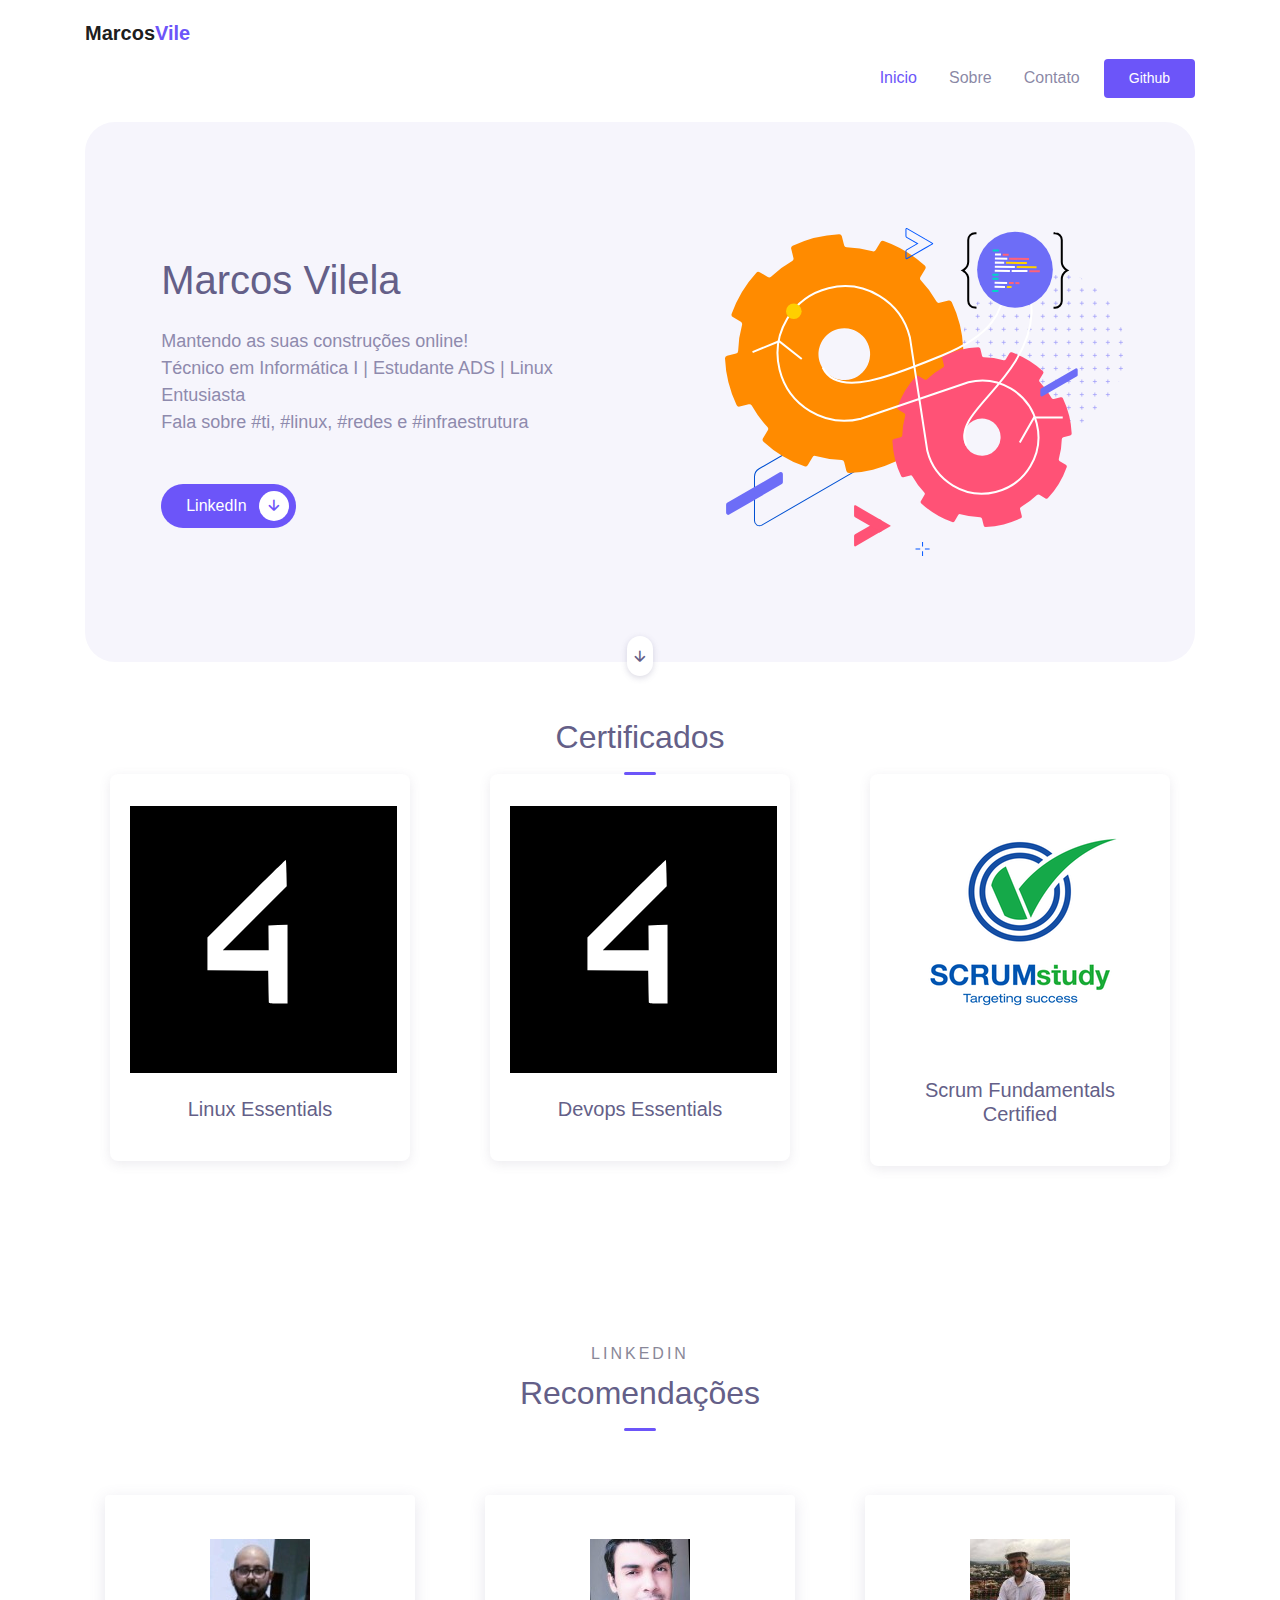
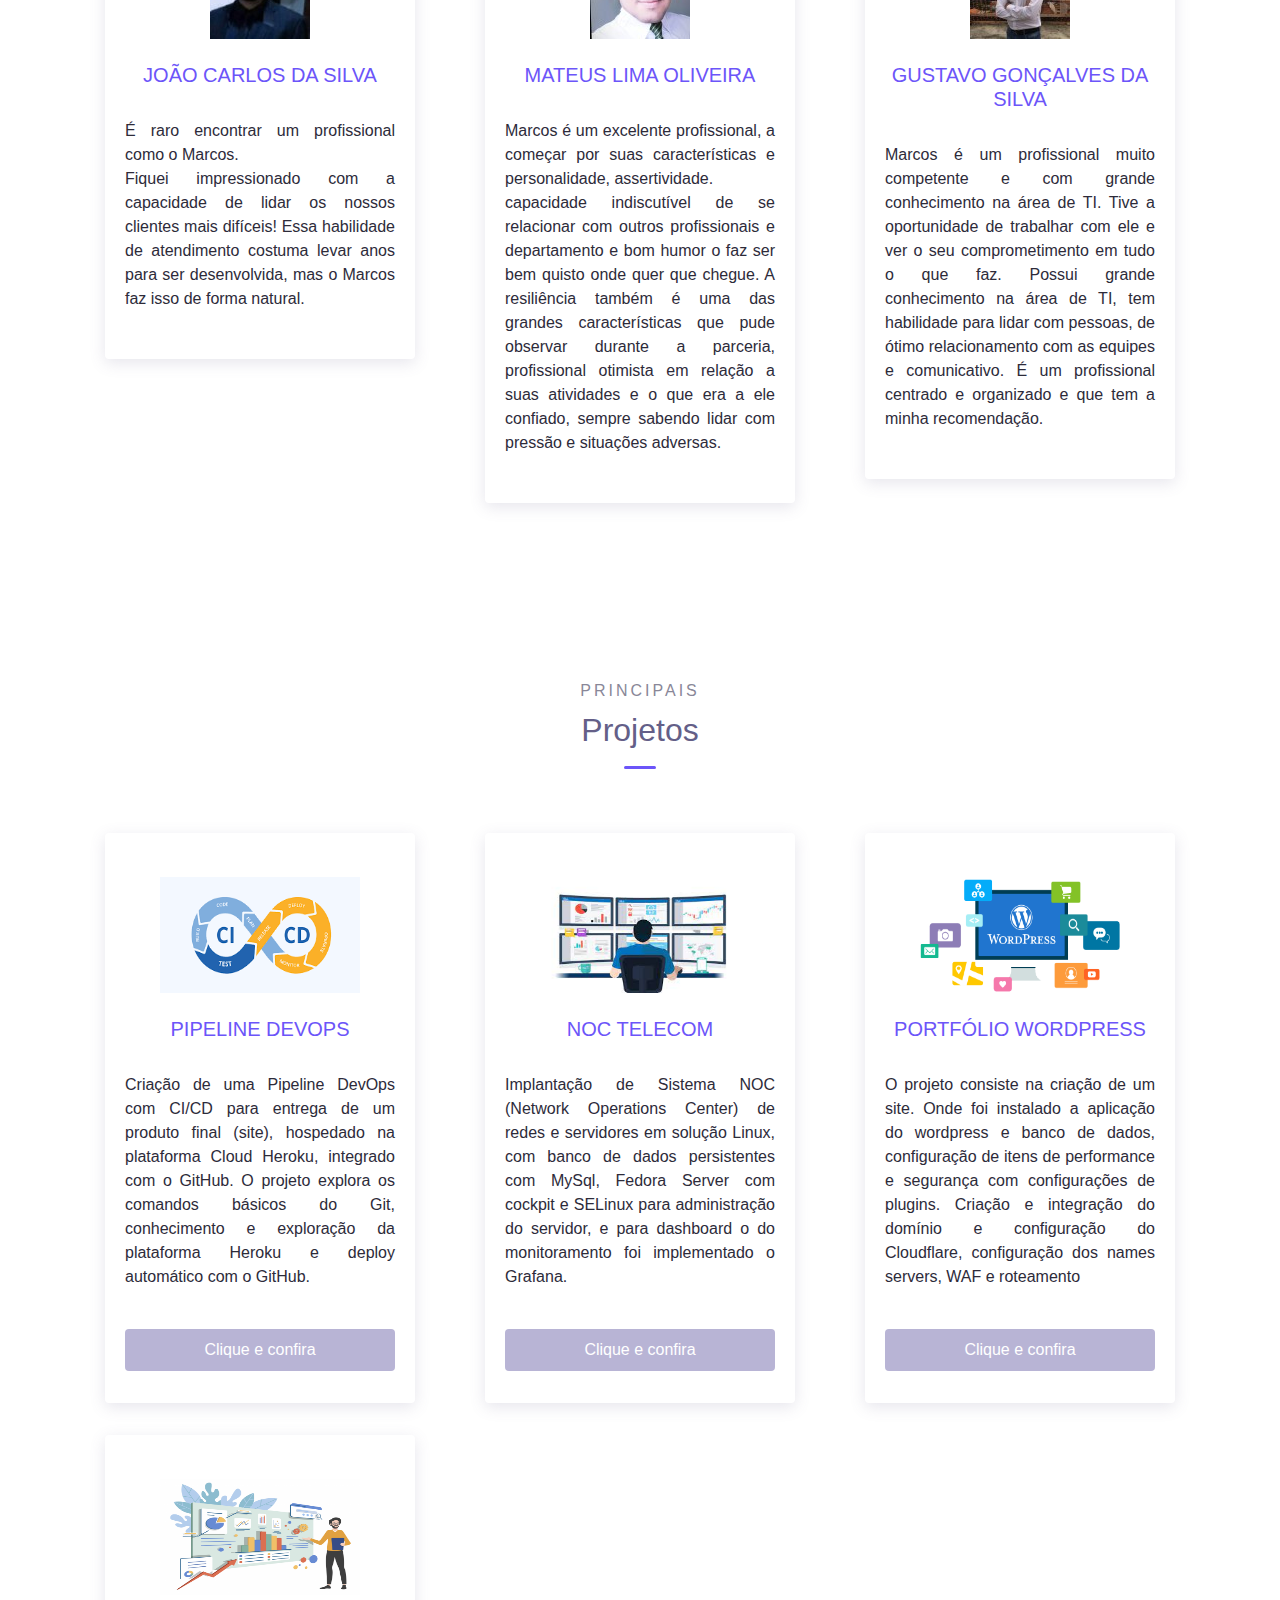
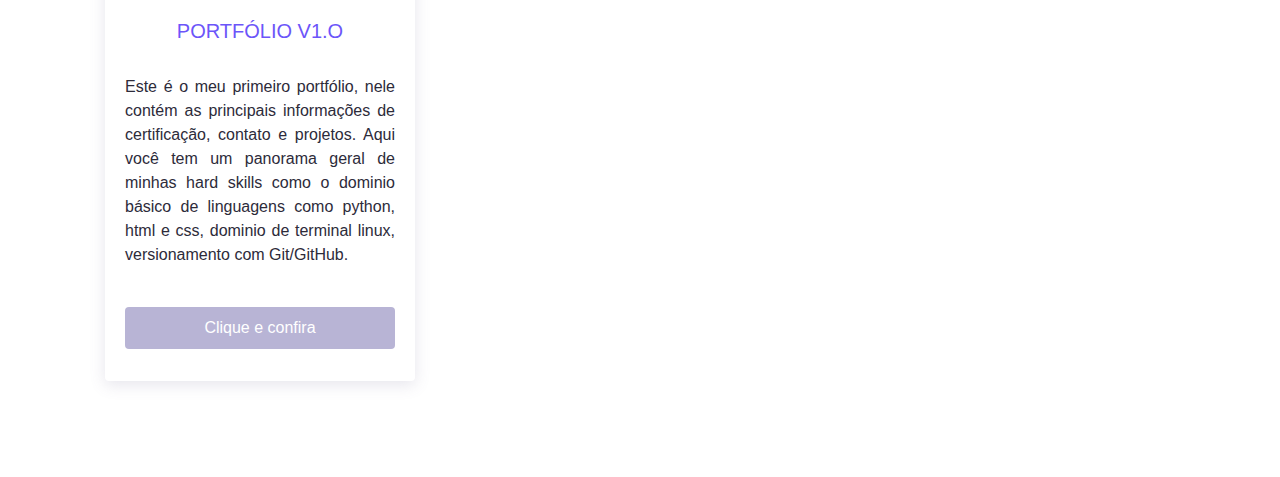
<file: templates/index.html>
<!DOCTYPE html>
<html lang="en">

<head>
  <meta charset="UTF-8">
  <meta name="viewport" content="width=device-width, initial-scale=1.0">

  <meta http-equiv="X-UA-Compatible" content="ie=edge">

  <meta name="copyright" content="MACode ID, https://macodeid.com/">

  <link rel="shortcut icon" href="/assets/img/devops_integrations.svg">

  <title>MarcosVile DevOps</title>

  <link rel="stylesheet" href="../static/css/maicons.css">

  <link rel="stylesheet" href="../static/css/bootstrap.css">

  <link rel="stylesheet" href="../static/vendor/animate/animate.css">

  <link rel="stylesheet" href="../static/css/main.css">

</head>


<body>

  <div class="back-to-top"></div>

  <header>
    <nav class="navbar navbar-expand-lg navbar-light bg-white sticky" data-offset="500">
      <div class="container">
        <a href="index.html" class="navbar-brand">Marcos<span class="text-primary">Vile</span></a>

        <button class="navbar-toggler" data-toggle="collapse" data-target="#navbarContent" aria-controls="navbarContent"
          aria-expanded="false" aria-label="Toggle navigation">
          <span class="navbar-toggler-icon"></span>
        </button>

        <div class="navbar-collapse collapse" id="navbarContent">
          <ul class="navbar-nav ml-auto">
            <li class="nav-item active">
              <a class="nav-link" href="index.html">Inicio</a>
            </li>
            <li class="nav-item">
              <a class="nav-link" href="about.html">Sobre</a>
            </li>
            <li class="nav-item">
              <a class="nav-link" href="contact.html">Contato</a>
            </li>
            <li class="nav-item">
              <a class="btn btn-primary ml-lg-2" href="https://github.com/marcosvile">Github</a>
            </li>
          </ul>
        </div>

      </div>
    </nav>

    <div class="container">
      <div class="page-banner home-banner">
        <div class="row align-items-center flex-wrap-reverse h-100">
          <div class="col-md-6 py-5 wow fadeInLeft">
            <h1 class="mb-4">Marcos Vilela</h1>
            <p class="text-lg text-grey mb-5">Mantendo as suas construções online! <br> Técnico em Informática I |
              Estudante ADS | Linux Entusiasta
              <br> Fala sobre #ti, #linux, #redes e #infraestrutura
            </p>
            <a href="https://linkedin.com/in/marcosvile" class="btn btn-primary btn-split">LinkedIn <div class="fab">
                <span class="mai-arrow-down"></span></div></a>
          </div>
          <div class="col-md-6 py-5 wow zoomIn">
            <div class="img-fluid text-center">
              <img src="../static/img/devops_integrations.svg" alt="">
            </div>
          </div>
        </div>
        <a href="#certificados" class="btn-scroll" data-role="smoothscroll"><span class="mai-arrow-down"></span></a>

        <div class="text-center wow fadeInUp">
          <!-- alinhamento do texto dentro do conteiner-->
          <div class="subhead"><br><br></div>
          <h2 class="title-section">Certificados</h2>
          <div class="divider mx-auto"></div> <!-- linha divisoria das seções recomendações e cards-->
        </div>


      </div>
    </div>
  </header>

  <div id='certificados'>
    <div class="page-section">
      <div class="container">
        <div class="row">
          <div class="col-lg-4">
            <div class="card-service wow fadeInUp">
              <div class="header">
                <img src="../static/img/services/indice.svg" alt="">
              </div>
              <div class="body">
                <h5 class="text-secondary">Linux Essentials</h5>

              </div>
            </div>
          </div>
          <div class="col-lg-4">
            <div class="card-service wow fadeInUp">
              <div class="header">
                <img src="../static/img/services/indice.svg" alt="">
              </div>
              <div class="body">
                <h5 class="text-secondary">Devops Essentials</h5>
                
                       
              </div>
            </div>
          </div>
          <div class="col-lg-4">
            <div class="card-service wow fadeInUp">
              <div class="header-img"> <br>
                <img src="../static/img/services/SCRUMStudy(1).png" alt="">
              </div>
              <div class="body">
                <h5 class="text-secondary"><br><br>Scrum Fundamentals Certified</h5>
              </div>

            </div>
          </div>
        </div>
      </div>
    </div>



    <div class="page-section">
      <!-- rodapé da pagina em brando-->
      <div class="container">
        <div class="text-center wow fadeInUp">
          <!-- alinhamento do texto dentro do conteiner-->
          <div class="subhead">LinkedIn</div>



          <h2 class="title-section">Recomendações</h2>
          <div class="divider mx-auto"></div> <!-- linha divisoria das seções recomendações e cards-->
        </div>



        <div class="row mt-5">
          <div class="col-lg-4 py-3 wow zoomIn">
            <div class="card-pricing">
              <div class="header">
                <div class="pricing-type"></div>
                <div class="price">

                  <img src="../static/img/services/jcar.jfif ">
                  <!-- <div class="pv-top-card__photo-wrapper ml0"></div> -->
                </div>
                <h5><br>João Carlos da Silva</h5>
              </div>
              <div class="body1">
                <p>É raro encontrar um profissional como o Marcos. <br> Fiquei impressionado com a capacidade de lidar
                  os nossos clientes mais difíceis! Essa habilidade de atendimento costuma levar anos para ser
                  desenvolvida, mas o Marcos faz isso de forma natural. </p>
              </div>
            </div>
          </div>

          <div class="col-lg-4 py-3 wow zoomIn">
            <div class="card-pricing">
              <div class="header">
                <div class="pricing-type"></div>
                <div class="price">
                  <img src="../static/img/services/mat.jfif ">
                </div>
                <h5><br>Mateus Lima Oliveira</h5>
              </div>
              <div class="body1">
                <p>Marcos é um excelente profissional, a começar por suas características e personalidade,
                  assertividade. <br> capacidade indiscutível de se relacionar com outros profissionais e departamento e
                  bom humor o faz ser bem quisto onde quer que chegue.

                  A resiliência também é uma das grandes características que pude observar durante a parceria,
                  profissional otimista em relação a suas atividades e o que era a ele confiado, sempre sabendo lidar
                  com pressão e situações adversas.</p>
              </div>

            </div>
          </div>

          <div class="col-lg-4 py-3 wow zoomIn">
            <div class="card-pricing">
              <div class="header">
                <div class="pricing-type"></div>
                <div class="price">
                  <img src="../static/img/services/gut.jfif ">
                </div>
                <h5><br>Gustavo Gonçalves da Silva</h5>
              </div>
              <div class="body1">
                <p>Marcos é um profissional muito competente e com grande conhecimento na área de TI. Tive a
                  oportunidade de trabalhar com ele e ver o seu comprometimento em tudo o que faz. Possui grande
                  conhecimento na área de TI, tem habilidade para lidar com pessoas, de ótimo relacionamento com as
                  equipes e comunicativo. É um profissional centrado e organizado e que tem a minha recomendação. </p>
              </div>

            </div>
          </div>

        </div>
      </div>
    </div>



    <div class="page-section">
      <!-- rodapé da pagina em brando-->
      <div class="container">
        <div class="text-center wow fadeInUp">
          <!-- alinhamento do texto dentro do conteiner-->
          <div class="subhead">Principais

          </div>



          <h2 class="title-section">Projetos</h2>
          <div class="divider mx-auto"></div> <!-- linha divisoria das seções recomendações e cards-->
        </div>


        <div class="row mt-5">
          <div class="col-lg-4 py-3 wow zoomIn">
            <div class="card-pricing">
              <div class="header">
                <div class="pricing-type"></div>
                <div class="price">
                  <img class="price2" src="../static/img/services/cicd.png ">

                  <div class="pv-top-card__photo-wrapper ml0"></div>

                </div>
                <h5><br>PIPELINE DEVOPS</h5>
              </div>

              <div class="body1">
                <p> Criação de uma Pipeline DevOps com CI/CD para entrega de um produto final (site), hospedado na
                  plataforma Cloud Heroku, integrado com o GitHub. O projeto
                  explora os comandos básicos do Git, conhecimento e exploração da plataforma Heroku e deploy automático
                  com o GitHub.
              </div>
              <div class="footer">
                <a href="https://devops-marcosvile.herokuapp.com/" class="btn btn-pricing btn-block">Clique e
                  confira</a>
              </div>
            </div>
          </div>

          <div class="col-lg-4 py-3 wow zoomIn">
            <div class="card-pricing">
              <div class="header">
                <div class="pricing-type"></div>
                <img class="price2" src="../static/img/services/noc.jfif">

                <h5><br>NOC TELECOM</h5>
              </div>
              <div class="body1">
                <p>Implantação de Sistema NOC (Network Operations Center) de redes e servidores em solução Linux,
                  <!-- utilizando sistemas conteinerizados em Docker, gerenciados via portainer.  -->
                  <!-- O projeto foi implementado -->
                  com banco de dados persistentes com MySql, Fedora Server com cockpit e SELinux
                  para administração do servidor, e para dashboard o do monitoramento foi implementado o Grafana.
                  <!-- Foi integrado no Zabbix também alertas via Telegram configurado do Webhook, o sistema realizava o monitoramento do próprio servidor -->
                  <!-- e mais 18 Routerboards MikroTik. -->
              </div>
              <div class="footer">
                <a href="https://www.linkedin.com/posts/marcosvile_docker-linux-zabbix-activity-6817988758982463488-qpTk"
                  class="btn btn-pricing btn-block">Clique e confira</a>
              </div>
            </div>
          </div>

          <div class="col-lg-4 py-3 wow zoomIn">
            <div class="card-pricing">
              <div class="header">
                <div class="pricing-type"></div>
                <img class="price2" src="../static/img/services/wordpress.png">

                <h5><br>PORTFÓLIO WORDPRESS</h5>
              </div>
              <div class="body1">
                <p>O projeto consiste na criação de um site. Onde foi instalado a aplicação do wordpress e banco de dados, configuração 
                  de itens de performance e segurança com configurações de plugins. Criação e 
                  integração do domínio e configuração do Cloudflare, configuração dos names servers, WAF e roteamento
              </div>
              <div class="footer">
                <a href="https://www.marcosvile.ninja"
                  class="btn btn-pricing btn-block">Clique e confira</a>
              </div>
            </div>
          </div>



          <div class="col-lg-4 py-3 wow zoomIn">
            <div class="card-pricing">
              <div class="header">
                <div class="pricing-type"></div>
                <img class="price2" src="../static/img/services/portfolio.png">

                <h5><br>PORTFÓLIO V1.O</h5>
              </div>
              <div class="body1">
                <p>Este é o meu primeiro portfólio, nele contém as principais informações
                  de certificação, contato e projetos. Aqui você tem um panorama geral de minhas
                  hard skills como o dominio básico de linguagens como python, html e css, dominio de terminal
                  linux, versionamento com Git/GitHub.

              </div>
              <div class="footer">
                <a href="http://marcosvile.herokuapp.com/" class="btn btn-pricing btn-block">Clique e confira</a>
              </div>
          </div>          
        </div>
      </div> <!-- .container -->
    </div> <!-- .page-section -->
</body>
</div>

</html>
</file>
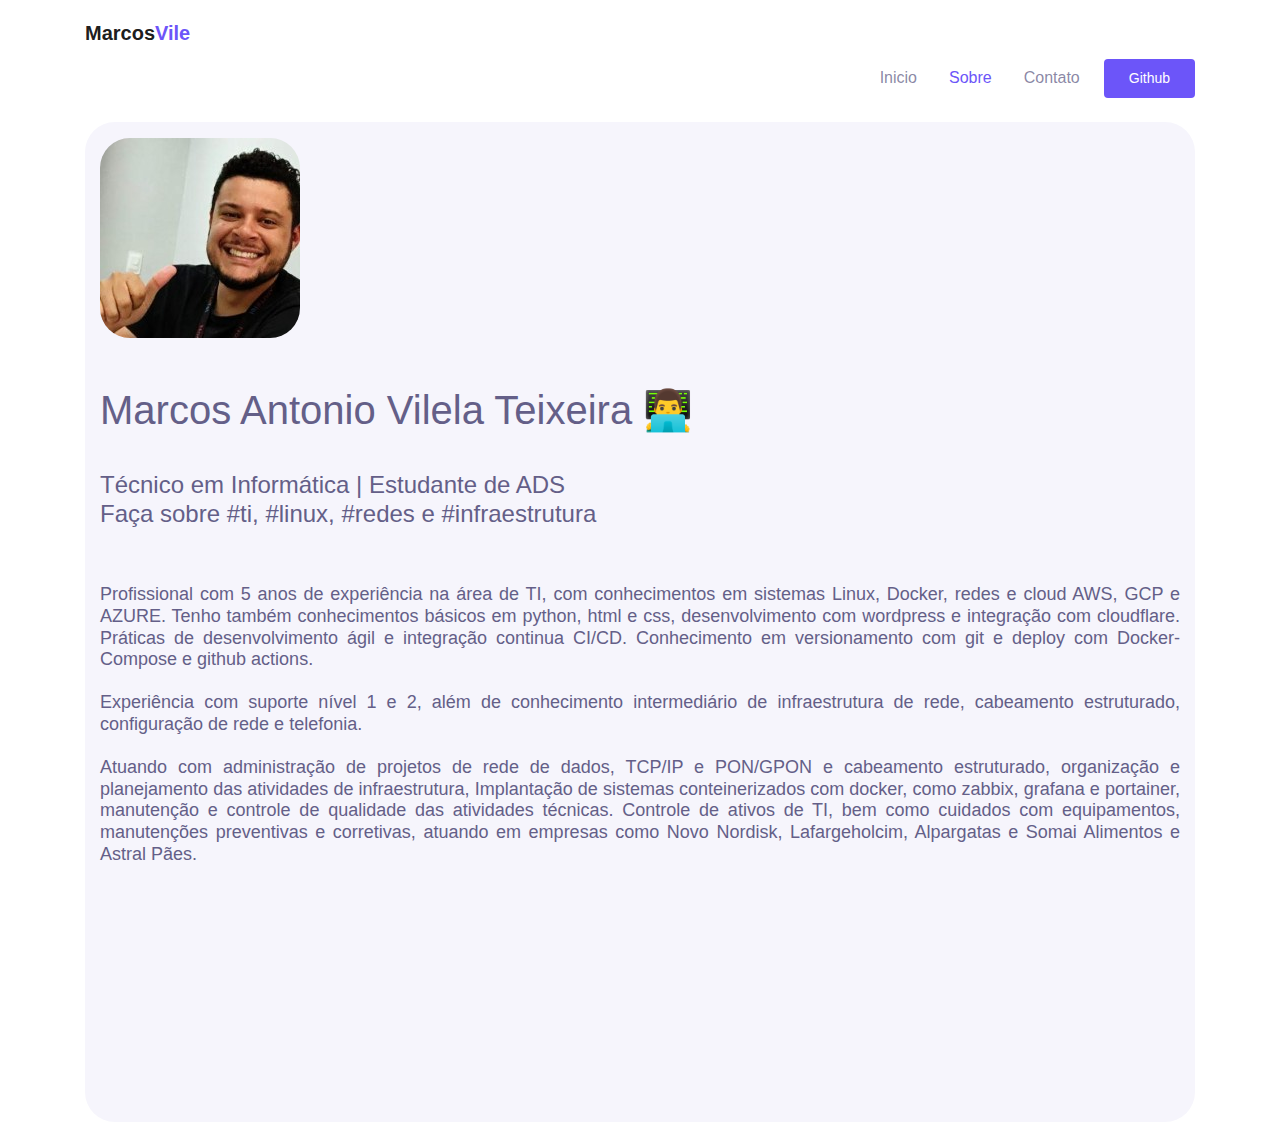
<file: templates/about.html>
<!DOCTYPE html>
<html lang="en">
  <head>
    <meta charset="UTF-8" />
    <meta name="viewport" content="width=device-width, initial-scale=1.0" />

    <meta http-equiv="X-UA-Compatible" content="ie=edge" />

    <meta name="copyright" content="MACode ID, https://macodeid.com/" />

    <title>Sobre</title>

    <link rel="stylesheet" href="../static/css/maicons.css" />

    <link rel="stylesheet" href="../static/css/bootstrap.css" />

    <link rel="stylesheet" href="../static/vendor/animate/animate.css" />

    <link rel="stylesheet" href="../static/css/main.css" />
  </head>
  <body>
    <header>
      <nav
        class="navbar navbar-expand-lg navbar-light bg-white sticky"
        data-offset="300"
      >
        <div class="container">
          <a href="https://github.com/marcosvile" class="navbar-brand"
            >Marcos<span class="text-primary">Vile</span></a
          >

          <button
            class="navbar-toggler"
            data-toggle="collapse"
            data-target="#navbarContent"
            aria-controls="navbarContent"
            aria-expanded="false"
            aria-label="Toggle navigation"
          >
            <span class="navbar-toggler-icon"></span>
          </button>

          <div class="navbar-collapse collapsed" id="navbarContent">
            <ul class="navbar-nav ml-auto">
              <li class="nav-item">
                <a class="nav-link" href="index.html">Inicio</a>
              </li>
              <li class="nav-item active">
                <a class="nav-link" href="about.html">Sobre</a>
              </li>

              <li class="nav-item">
                <a class="nav-link" href="contact.html">Contato</a>
              </li>
              <li class="nav-item">
                <a class="btn btn-primary ml-lg-2" href="https://github.com/marcosvile">Github</a>
              </li>
            </ul>
          </div>
        </div>
      </nav>

      <div class="container">
        <div class="page-banner2"> <!-- fundo cinza do curriculo -->
          <!-- <div class="row justify-content /align-items-center h-100"> -->
            <div class="col-md-auto">
              <nav aria-label="Breadcrumb">
                <ul
                  class="breadcrumb justify-content-center py-0 bg-transparent"
                >
                  <li class="breadcrumb-item">
                  <!-- <a href="index.html">Inicio</a> -->
                  </li>
                  <!-- <li class="breadcrumb-item active">Sobre</li> -->
                </ul>
              </nav>
              <h1 class="text"> <!-- curriculo -->  
                <div class="pv-top-card__photo-wrapper ml0">
                 <img
                        src="../static/img/services/marcos.jpeg"
                        alt="Marcos Vilela 👨‍💻"
                        id="ember213"
                        class="ember-view"
                        width="200"
                        height="200">



                      </path></svg
                        ></li-icon>
                        <h1> <br> Marcos Antonio Vilela Teixeira 👨‍💻 </h1>
                        <h4>
                          <br> Técnico em Informática | Estudante de ADS 
                          <br> Faça sobre #ti, #linux, #redes e #infraestrutura</h4>

                          <br> <h6 class="text-cv" >  Profissional com 5 anos de experiência na área de TI, com conhecimentos em sistemas Linux, Docker, redes e cloud AWS, GCP e AZURE. Tenho também conhecimentos básicos em python, html e css, desenvolvimento com wordpress e integração com cloudflare. Práticas de desenvolvimento ágil e integração continua CI/CD. Conhecimento em versionamento com git e deploy com Docker-Compose e github actions.

                            Experiência com suporte nível 1 e 2, além de conhecimento intermediário de infraestrutura de rede, cabeamento estruturado, configuração de rede e telefonia.
                             
                            Atuando com administração de projetos de rede de dados, TCP/IP e PON/GPON e cabeamento estruturado, organização e planejamento das atividades de infraestrutura, Implantação de sistemas conteinerizados com docker, como zabbix, grafana e portainer, manutenção e controle de qualidade das atividades técnicas. Controle de ativos de TI, bem como cuidados com equipamentos, manutenções preventivas e corretivas, atuando em empresas como Novo Nordisk, Lafargeholcim, Alpargatas e Somai Alimentos e Astral Pães.
                             </h6>
                      </div>
                    </button>
                  </div>
                </div>
              </h1>
            </div>
          </div>
        </div>
      </div>
    </header>
  </body>
</html>
</file>
<file: static/css/maicons.css>
@font-face {
  font-family: 'maicons';
  src:  url('../fonts/maicons.eot?c9nlkl');
  src:  url('../fonts/maicons.eot?c9nlkl#iefix') format('embedded-opentype'),
    url('../fonts/maicons.ttf?c9nlkl') format('truetype'),
    url('../fonts/maicons.woff?c9nlkl') format('woff'),
    url('../fonts/maicons.svg?c9nlkl#maicons') format('svg');
  font-weight: normal;
  font-style: normal;
  font-display: block;
}

[class^="mai-"], [class*=" mai-"] {
  /* use !important to prevent issues with browser extensions that change fonts */
  font-family: 'maicons' !important;
  speak: none;
  font-style: normal;
  font-weight: normal;
  font-variant: normal;
  text-transform: none;
  line-height: 1;

  /* Better Font Rendering =========== */
  -webkit-font-smoothing: antialiased;
  -moz-osx-font-smoothing: grayscale;
}

.mai-add:before {
  content: "\e900";
}
.mai-add-circle:before {
  content: "\e901";
}
.mai-add-circle-outline:before {
  content: "\e902";
}
.mai-airplane:before {
  content: "\e903";
}
.mai-airplane-outline:before {
  content: "\e904";
}
.mai-alarm:before {
  content: "\e905";
}
.mai-alarm-outline:before {
  content: "\e906";
}
.mai-albums:before {
  content: "\e907";
}
.mai-albums-outline:before {
  content: "\e908";
}
.mai-alert:before {
  content: "\e909";
}
.mai-alert-circle:before {
  content: "\e90a";
}
.mai-alert-circle-outline:before {
  content: "\e90b";
}
.mai-analytics:before {
  content: "\e90c";
}
.mai-analytics-outline:before {
  content: "\e90d";
}
.mai-aperture:before {
  content: "\e90e";
}
.mai-aperture-outline:before {
  content: "\e90f";
}
.mai-apps:before {
  content: "\e910";
}
.mai-apps-outline:before {
  content: "\e911";
}
.mai-archive:before {
  content: "\e912";
}
.mai-archive-outline:before {
  content: "\e913";
}
.mai-arrow-back:before {
  content: "\e914";
}
.mai-arrow-back-circle:before {
  content: "\e915";
}
.mai-arrow-back-circle-outline:before {
  content: "\e916";
}
.mai-arrow-down:before {
  content: "\e917";
}
.mai-arrow-down-circle:before {
  content: "\e918";
}
.mai-arrow-down-circle-outline:before {
  content: "\e919";
}
.mai-arrow-forward:before {
  content: "\e91a";
}
.mai-arrow-forward-circle:before {
  content: "\e91b";
}
.mai-arrow-forward-circle-outline:before {
  content: "\e91c";
}
.mai-arrow-redo:before {
  content: "\e91d";
}
.mai-arrow-redo-circle:before {
  content: "\e91e";
}
.mai-arrow-redo-circle-outline:before {
  content: "\e91f";
}
.mai-arrow-redo-outline:before {
  content: "\e920";
}
.mai-arrow-undo:before {
  content: "\e921";
}
.mai-arrow-undo-circle:before {
  content: "\e922";
}
.mai-arrow-undo-circle-outline:before {
  content: "\e923";
}
.mai-arrow-undo-outline:before {
  content: "\e924";
}
.mai-arrow-up:before {
  content: "\e925";
}
.mai-arrow-up-circle:before {
  content: "\e926";
}
.mai-arrow-up-circle-outline:before {
  content: "\e927";
}
.mai-at:before {
  content: "\e928";
}
.mai-at-circle:before {
  content: "\e929";
}
.mai-at-circle-outline:before {
  content: "\e92a";
}
.mai-attach:before {
  content: "\e92b";
}
.mai-attach-outline:before {
  content: "\e92c";
}
.mai-backspace:before {
  content: "\e92d";
}
.mai-backspace-outline:before {
  content: "\e92e";
}
.mai-bandage:before {
  content: "\e92f";
}
.mai-bandage-outline:before {
  content: "\e930";
}
.mai-bar-chart:before {
  content: "\e932";
}
.mai-bar-chart-outline:before {
  content: "\e933";
}
.mai-barbell:before {
  content: "\e931";
}
.mai-barcode:before {
  content: "\e934";
}
.mai-barcode-outline:before {
  content: "\e935";
}
.mai-baseball:before {
  content: "\e936";
}
.mai-baseball-outline:before {
  content: "\e937";
}
.mai-basket:before {
  content: "\e938";
}
.mai-basket-outline:before {
  content: "\e93b";
}
.mai-basketball:before {
  content: "\e939";
}
.mai-basketball-outline:before {
  content: "\e93a";
}
.mai-battery-charging:before {
  content: "\e93c";
}
.mai-battery-dead:before {
  content: "\e93d";
}
.mai-battery-full:before {
  content: "\e93e";
}
.mai-battery-half:before {
  content: "\e93f";
}
.mai-beaker:before {
  content: "\e940";
}
.mai-beaker-outline:before {
  content: "\e941";
}
.mai-bed:before {
  content: "\e942";
}
.mai-bed-outline:before {
  content: "\e943";
}
.mai-beer:before {
  content: "\e944";
}
.mai-beer-outline:before {
  content: "\e945";
}
.mai-bicycle:before {
  content: "\e946";
}
.mai-bluetooth:before {
  content: "\e947";
}
.mai-boat:before {
  content: "\e948";
}
.mai-boat-outline:before {
  content: "\e949";
}
.mai-body:before {
  content: "\e94a";
}
.mai-body-outline:before {
  content: "\e94b";
}
.mai-bonfire:before {
  content: "\e94c";
}
.mai-bonfire-outline:before {
  content: "\e94d";
}
.mai-book:before {
  content: "\e94e";
}
.mai-book-outline:before {
  content: "\e953";
}
.mai-bookmark:before {
  content: "\e94f";
}
.mai-bookmark-outline:before {
  content: "\e950";
}
.mai-bookmarks:before {
  content: "\e951";
}
.mai-bookmarks-outline:before {
  content: "\e952";
}
.mai-briefcase:before {
  content: "\e954";
}
.mai-briefcase-outline:before {
  content: "\e955";
}
.mai-browsers:before {
  content: "\e956";
}
.mai-browsers-outline:before {
  content: "\e957";
}
.mai-brush:before {
  content: "\e958";
}
.mai-brush-outline:before {
  content: "\e959";
}
.mai-bug:before {
  content: "\e95a";
}
.mai-bug-outline:before {
  content: "\e95b";
}
.mai-build:before {
  content: "\e95c";
}
.mai-build-outline:before {
  content: "\e95d";
}
.mai-bulb:before {
  content: "\e95e";
}
.mai-bulb-outline:before {
  content: "\e95f";
}
.mai-bus:before {
  content: "\e960";
}
.mai-bus-outline:before {
  content: "\e963";
}
.mai-business:before {
  content: "\e961";
}
.mai-business-outline:before {
  content: "\e962";
}
.mai-cafe:before {
  content: "\e964";
}
.mai-cafe-outline:before {
  content: "\e965";
}
.mai-calculator:before {
  content: "\e966";
}
.mai-calculator-outline:before {
  content: "\e967";
}
.mai-calendar:before {
  content: "\e968";
}
.mai-calendar-outline:before {
  content: "\e969";
}
.mai-call:before {
  content: "\e96a";
}
.mai-call-outline:before {
  content: "\e96b";
}
.mai-camera:before {
  content: "\e96c";
}
.mai-camera-outline:before {
  content: "\e96d";
}
.mai-camera-reverse:before {
  content: "\e96e";
}
.mai-camera-reverse-outline:before {
  content: "\e96f";
}
.mai-car:before {
  content: "\e970";
}
.mai-car-outline:before {
  content: "\e97f";
}
.mai-car-sport:before {
  content: "\e980";
}
.mai-car-sport-outline:before {
  content: "\e981";
}
.mai-card:before {
  content: "\e971";
}
.mai-card-outline:before {
  content: "\e972";
}
.mai-caret-back:before {
  content: "\e973";
}
.mai-caret-back-circle:before {
  content: "\e974";
}
.mai-caret-back-circle-outline:before {
  content: "\e975";
}
.mai-caret-down:before {
  content: "\e976";
}
.mai-caret-down-circle:before {
  content: "\e977";
}
.mai-caret-down-circle-outline:before {
  content: "\e978";
}
.mai-caret-forward:before {
  content: "\e979";
}
.mai-caret-forward-circle:before {
  content: "\e97a";
}
.mai-caret-forward-circle-outline:before {
  content: "\e97b";
}
.mai-caret-up:before {
  content: "\e97c";
}
.mai-caret-up-circle:before {
  content: "\e97d";
}
.mai-caret-up-circle-outline:before {
  content: "\e97e";
}
.mai-cart:before {
  content: "\e982";
}
.mai-cart-outline:before {
  content: "\e983";
}
.mai-cash:before {
  content: "\e984";
}
.mai-cash-outline:before {
  content: "\e985";
}
.mai-chatbox:before {
  content: "\e986";
}
.mai-chatbox-ellipses:before {
  content: "\e987";
}
.mai-chatbox-ellipses-outline:before {
  content: "\e988";
}
.mai-chatbox-outline:before {
  content: "\e989";
}
.mai-chatbubble:before {
  content: "\e98a";
}
.mai-chatbubble-ellipses:before {
  content: "\e98b";
}
.mai-chatbubble-ellipses-outline:before {
  content: "\e98c";
}
.mai-chatbubble-outline:before {
  content: "\e98d";
}
.mai-chatbubbles:before {
  content: "\e98e";
}
.mai-chatbubbles-outline:before {
  content: "\e98f";
}
.mai-checkbox:before {
  content: "\e990";
}
.mai-checkbox-outline:before {
  content: "\e991";
}
.mai-checkmark:before {
  content: "\e992";
}
.mai-checkmark-circle:before {
  content: "\e993";
}
.mai-checkmark-circle-outline:before {
  content: "\e994";
}
.mai-checkmark-done:before {
  content: "\e995";
}
.mai-checkmark-done-circle:before {
  content: "\e996";
}
.mai-checkmark-done-circle-outline:before {
  content: "\e997";
}
.mai-chevron-back:before {
  content: "\e998";
}
.mai-chevron-back-circle:before {
  content: "\e999";
}
.mai-chevron-back-circle-outline:before {
  content: "\e99a";
}
.mai-chevron-down:before {
  content: "\e99b";
}
.mai-chevron-down-circle:before {
  content: "\e99c";
}
.mai-chevron-down-circle-outline:before {
  content: "\e99d";
}
.mai-chevron-forward:before {
  content: "\e99e";
}
.mai-chevron-forward-circle:before {
  content: "\e99f";
}
.mai-chevron-forward-circle-outline:before {
  content: "\e9a0";
}
.mai-chevron-up:before {
  content: "\e9a1";
}
.mai-chevron-up-circle:before {
  content: "\e9a2";
}
.mai-chevron-up-circle-outline:before {
  content: "\e9a3";
}
.mai-clipboard:before {
  content: "\e9a4";
}
.mai-clipboard-outline:before {
  content: "\e9a5";
}
.mai-close:before {
  content: "\e9a6";
}
.mai-close-circle:before {
  content: "\e9a7";
}
.mai-close-circle-outline:before {
  content: "\e9a8";
}
.mai-cloud:before {
  content: "\e9a9";
}
.mai-cloud-circle:before {
  content: "\e9aa";
}
.mai-cloud-circle-outline:before {
  content: "\e9ab";
}
.mai-cloud-done:before {
  content: "\e9ac";
}
.mai-cloud-done-outline:before {
  content: "\e9ad";
}
.mai-cloud-download:before {
  content: "\e9ae";
}
.mai-cloud-download-outline:before {
  content: "\e9af";
}
.mai-cloud-offline:before {
  content: "\e9b0";
}
.mai-cloud-offline-outline:before {
  content: "\e9b1";
}
.mai-cloud-outline:before {
  content: "\e9b2";
}
.mai-cloud-upload:before {
  content: "\e9b3";
}
.mai-cloud-upload-outline:before {
  content: "\e9b4";
}
.mai-cloudy:before {
  content: "\e9b5";
}
.mai-cloudy-night:before {
  content: "\e9b6";
}
.mai-cloudy-night-outline:before {
  content: "\e9b7";
}
.mai-cloudy-outline:before {
  content: "\e9b8";
}
.mai-code:before {
  content: "\e9b9";
}
.mai-code-download:before {
  content: "\e9ba";
}
.mai-code-slash:before {
  content: "\e9bb";
}
.mai-code-working:before {
  content: "\e9bc";
}
.mai-cog:before {
  content: "\e9bd";
}
.mai-color-fill:before {
  content: "\e9be";
}
.mai-color-fill-outline:before {
  content: "\e9bf";
}
.mai-color-filter:before {
  content: "\e9c0";
}
.mai-color-filter-outline:before {
  content: "\e9c1";
}
.mai-color-palette:before {
  content: "\e9c2";
}
.mai-color-palette-outline:before {
  content: "\e9c3";
}
.mai-color-wand:before {
  content: "\e9c4";
}
.mai-color-wand-outline:before {
  content: "\e9c5";
}
.mai-compass:before {
  content: "\e9c6";
}
.mai-compass-outline:before {
  content: "\e9c7";
}
.mai-construct:before {
  content: "\e9c8";
}
.mai-construct-outline:before {
  content: "\e9c9";
}
.mai-contract:before {
  content: "\e9ca";
}
.mai-contrast:before {
  content: "\e9cb";
}
.mai-copy:before {
  content: "\e9cc";
}
.mai-copy-outline:before {
  content: "\e9cd";
}
.mai-create:before {
  content: "\e9ce";
}
.mai-create-outline:before {
  content: "\e9cf";
}
.mai-crop:before {
  content: "\e9d0";
}
.mai-cube:before {
  content: "\e9d1";
}
.mai-cube-outline:before {
  content: "\e9d2";
}
.mai-cut:before {
  content: "\e9d3";
}
.mai-desktop:before {
  content: "\e9d4";
}
.mai-desktop-outline:before {
  content: "\e9d5";
}
.mai-disc:before {
  content: "\e9d6";
}
.mai-disc-outline:before {
  content: "\e9d7";
}
.mai-document:before {
  content: "\e9d8";
}
.mai-document-outline:before {
  content: "\e9d9";
}
.mai-document-text:before {
  content: "\e9dc";
}
.mai-document-text-outline:before {
  content: "\e9dd";
}
.mai-documents:before {
  content: "\e9da";
}
.mai-documents-outline:before {
  content: "\e9db";
}
.mai-download:before {
  content: "\e9de";
}
.mai-download-outline:before {
  content: "\e9df";
}
.mai-duplicate:before {
  content: "\e9e0";
}
.mai-duplicate-outline:before {
  content: "\e9e1";
}
.mai-ear:before {
  content: "\e9e2";
}
.mai-ear-outline:before {
  content: "\e9e3";
}
.mai-earth:before {
  content: "\e9e4";
}
.mai-earth-outline:before {
  content: "\e9e5";
}
.mai-easel:before {
  content: "\e9e6";
}
.mai-easel-outline:before {
  content: "\e9e7";
}
.mai-egg:before {
  content: "\e9e8";
}
.mai-egg-outline:before {
  content: "\e9e9";
}
.mai-ellipse:before {
  content: "\e9ea";
}
.mai-ellipse-outline:before {
  content: "\e9eb";
}
.mai-ellipsis-horizontal:before {
  content: "\e9ec";
}
.mai-ellipsis-horizontal-circle:before {
  content: "\e9ed";
}
.mai-ellipsis-vertical:before {
  content: "\e9ee";
}
.mai-ellipsis-vertical-circle:before {
  content: "\e9ef";
}
.mai-enter:before {
  content: "\e9f0";
}
.mai-enter-outline:before {
  content: "\e9f1";
}
.mai-exit:before {
  content: "\e9f2";
}
.mai-exit-outline:before {
  content: "\e9f3";
}
.mai-expand:before {
  content: "\e9f4";
}
.mai-eye:before {
  content: "\e9f5";
}
.mai-eye-off:before {
  content: "\e9f8";
}
.mai-eye-off-outline:before {
  content: "\e9f9";
}
.mai-eye-outline:before {
  content: "\e9fa";
}
.mai-eyedrop:before {
  content: "\e9f6";
}
.mai-eyedrop-outline:before {
  content: "\e9f7";
}
.mai-fast-food:before {
  content: "\e9fb";
}
.mai-fast-food-outline:before {
  content: "\e9fc";
}
.mai-female:before {
  content: "\e9fd";
}
.mai-file-tray:before {
  content: "\e9fe";
}
.mai-file-tray-full:before {
  content: "\e9ff";
}
.mai-file-tray-full-outline:before {
  content: "\ea00";
}
.mai-file-tray-outline:before {
  content: "\ea01";
}
.mai-film:before {
  content: "\ea02";
}
.mai-film-outline:before {
  content: "\ea03";
}
.mai-filter:before {
  content: "\ea04";
}
.mai-finger-print:before {
  content: "\ea05";
}
.mai-fitness:before {
  content: "\ea06";
}
.mai-fitness-outline:before {
  content: "\ea07";
}
.mai-flag:before {
  content: "\ea08";
}
.mai-flag-outline:before {
  content: "\ea09";
}
.mai-flame:before {
  content: "\ea0a";
}
.mai-flame-outline:before {
  content: "\ea0b";
}
.mai-flash:before {
  content: "\ea0c";
}
.mai-flash-off:before {
  content: "\ea0f";
}
.mai-flash-off-outline:before {
  content: "\ea10";
}
.mai-flash-outline:before {
  content: "\ea11";
}
.mai-flashlight:before {
  content: "\ea0d";
}
.mai-flashlight-outline:before {
  content: "\ea0e";
}
.mai-flask:before {
  content: "\ea12";
}
.mai-flask-outline:before {
  content: "\ea13";
}
.mai-flower:before {
  content: "\ea14";
}
.mai-flower-outline:before {
  content: "\ea15";
}
.mai-folder:before {
  content: "\ea16";
}
.mai-folder-open:before {
  content: "\ea17";
}
.mai-folder-open-outline:before {
  content: "\ea18";
}
.mai-folder-outline:before {
  content: "\ea19";
}
.mai-football:before {
  content: "\ea1a";
}
.mai-football-outline:before {
  content: "\ea1b";
}
.mai-funnel:before {
  content: "\ea1c";
}
.mai-funnel-outline:before {
  content: "\ea1d";
}
.mai-game-controller:before {
  content: "\ea1e";
}
.mai-game-controller-outline:before {
  content: "\ea1f";
}
.mai-gift:before {
  content: "\ea20";
}
.mai-gift-outline:before {
  content: "\ea21";
}
.mai-git-branch:before {
  content: "\ea22";
}
.mai-git-commit:before {
  content: "\ea23";
}
.mai-git-compare:before {
  content: "\ea24";
}
.mai-git-merge:before {
  content: "\ea25";
}
.mai-git-network:before {
  content: "\ea26";
}
.mai-git-pull-request:before {
  content: "\ea27";
}
.mai-glasses:before {
  content: "\ea28";
}
.mai-glasses-outline:before {
  content: "\ea29";
}
.mai-globe:before {
  content: "\ea2a";
}
.mai-globe-outline:before {
  content: "\ea2b";
}
.mai-golf:before {
  content: "\ea2c";
}
.mai-golf-outline:before {
  content: "\ea2d";
}
.mai-grid:before {
  content: "\ea2e";
}
.mai-grid-outline:before {
  content: "\ea2f";
}
.mai-hammer:before {
  content: "\ea30";
}
.mai-hammer-outline:before {
  content: "\ea31";
}
.mai-hand-left:before {
  content: "\ea32";
}
.mai-hand-left-outline:before {
  content: "\ea33";
}
.mai-hand-right:before {
  content: "\ea34";
}
.mai-hand-right-outline:before {
  content: "\ea35";
}
.mai-happy:before {
  content: "\ea36";
}
.mai-happy-outline:before {
  content: "\ea37";
}
.mai-hardware-chip:before {
  content: "\ea38";
}
.mai-hardware-chip-outline:before {
  content: "\ea39";
}
.mai-headset:before {
  content: "\ea3a";
}
.mai-headset-outline:before {
  content: "\ea3b";
}
.mai-heart:before {
  content: "\ea3c";
}
.mai-heart-circle:before {
  content: "\ea3d";
}
.mai-heart-circle-outline:before {
  content: "\ea3e";
}
.mai-heart-dislike:before {
  content: "\ea3f";
}
.mai-heart-dislike-circle:before {
  content: "\ea40";
}
.mai-heart-dislike-circle-outline:before {
  content: "\ea41";
}
.mai-heart-dislike-outline:before {
  content: "\ea42";
}
.mai-heart-half:before {
  content: "\ea43";
}
.mai-heart-half-outline:before {
  content: "\ea44";
}
.mai-heart-outline:before {
  content: "\ea45";
}
.mai-help:before {
  content: "\ea46";
}
.mai-help-buoy:before {
  content: "\ea47";
}
.mai-help-buoy-outline:before {
  content: "\ea48";
}
.mai-help-circle:before {
  content: "\ea49";
}
.mai-help-circle-outline:before {
  content: "\ea4a";
}
.mai-home:before {
  content: "\ea4b";
}
.mai-home-outline:before {
  content: "\ea4c";
}
.mai-hourglass:before {
  content: "\ea4d";
}
.mai-hourglass-outline:before {
  content: "\ea4e";
}
.mai-ice-cream:before {
  content: "\ea4f";
}
.mai-ice-cream-outline:before {
  content: "\ea50";
}
.mai-image:before {
  content: "\ea51";
}
.mai-image-outline:before {
  content: "\ea52";
}
.mai-images:before {
  content: "\ea53";
}
.mai-images-outline:before {
  content: "\ea54";
}
.mai-infinite:before {
  content: "\ea55";
}
.mai-information:before {
  content: "\ea56";
}
.mai-information-circle:before {
  content: "\ea57";
}
.mai-information-circle-outline:before {
  content: "\ea58";
}
.mai-journal:before {
  content: "\ea59";
}
.mai-journal-outline:before {
  content: "\ea5a";
}
.mai-key:before {
  content: "\ea5b";
}
.mai-key-outline:before {
  content: "\ea5c";
}
.mai-keypad:before {
  content: "\ea5d";
}
.mai-keypad-outline:before {
  content: "\ea5e";
}
.mai-language:before {
  content: "\ea5f";
}
.mai-laptop:before {
  content: "\ea60";
}
.mai-laptop-outline:before {
  content: "\ea61";
}
.mai-layers:before {
  content: "\ea62";
}
.mai-layers-outline:before {
  content: "\ea63";
}
.mai-leaf:before {
  content: "\ea64";
}
.mai-leaf-outline:before {
  content: "\ea65";
}
.mai-library:before {
  content: "\ea66";
}
.mai-library-outline:before {
  content: "\ea67";
}
.mai-link:before {
  content: "\ea68";
}
.mai-list:before {
  content: "\ea69";
}
.mai-list-circle:before {
  content: "\ea6a";
}
.mai-list-circle-outline:before {
  content: "\ea6b";
}
.mai-locate:before {
  content: "\ea6c";
}
.mai-location:before {
  content: "\ea6d";
}
.mai-location-outline:before {
  content: "\ea6e";
}
.mai-lock-closed:before {
  content: "\ea6f";
}
.mai-lock-closed-outline:before {
  content: "\ea70";
}
.mai-lock-open:before {
  content: "\ea71";
}
.mai-lock-open-outline:before {
  content: "\ea72";
}
.mai-log-in:before {
  content: "\ea73";
}
.mai-log-in-outline:before {
  content: "\ea74";
}
.mai-log-out:before {
  content: "\ea75";
}
.mai-log-out-outline:before {
  content: "\ea76";
}
.mai-logo-500px:before {
  content: "\ea8e";
}
.mai-logo-accessible-icon:before {
  content: "\eaef";
}
.mai-logo-accusoft:before {
  content: "\eba2";
}
.mai-logo-algolia:before {
  content: "\eba3";
}
.mai-logo-alipay:before {
  content: "\eba4";
}
.mai-logo-amazon:before {
  content: "\eba5";
}
.mai-logo-amplify:before {
  content: "\eba6";
}
.mai-logo-android:before {
  content: "\eba7";
}
.mai-logo-angular:before {
  content: "\eba8";
}
.mai-logo-apple:before {
  content: "\eba9";
}
.mai-logo-apple-appstore:before {
  content: "\ebaa";
}
.mai-logo-aws:before {
  content: "\ebab";
}
.mai-logo-behance:before {
  content: "\ebac";
}
.mai-logo-bitbucket:before {
  content: "\ebad";
}
.mai-logo-bitcoin:before {
  content: "\ebae";
}
.mai-logo-blackberry:before {
  content: "\ebaf";
}
.mai-logo-blogger:before {
  content: "\ebb0";
}
.mai-logo-buffer:before {
  content: "\ebb1";
}
.mai-logo-buysellads:before {
  content: "\ebb2";
}
.mai-logo-capacitor:before {
  content: "\ebb3";
}
.mai-logo-cc-amazon-pay:before {
  content: "\ebb4";
}
.mai-logo-cc-amex:before {
  content: "\ebb5";
}
.mai-logo-cc-apple-pay:before {
  content: "\ebb6";
}
.mai-logo-cc-diners-club:before {
  content: "\ebb7";
}
.mai-logo-cc-discover:before {
  content: "\ebb8";
}
.mai-logo-cc-jcb:before {
  content: "\ebb9";
}
.mai-logo-cc-mastercard:before {
  content: "\ebba";
}
.mai-logo-cc-paypal:before {
  content: "\ebbb";
}
.mai-logo-cc-stripe:before {
  content: "\ebbc";
}
.mai-logo-cc-visa:before {
  content: "\ebbd";
}
.mai-logo-chrome:before {
  content: "\ebbe";
}
.mai-logo-closed-captioning:before {
  content: "\ebbf";
}
.mai-logo-codepen:before {
  content: "\ebc0";
}
.mai-logo-cpanel:before {
  content: "\ebc1";
}
.mai-logo-creative-commons:before {
  content: "\ebc2";
}
.mai-logo-css3:before {
  content: "\ebc3";
}
.mai-logo-cuttlefish:before {
  content: "\ebc4";
}
.mai-logo-d-and-d:before {
  content: "\ebc5";
}
.mai-logo-dashcube:before {
  content: "\ebc6";
}
.mai-logo-designernews:before {
  content: "\ebc7";
}
.mai-logo-deviantart:before {
  content: "\ebc8";
}
.mai-logo-digg:before {
  content: "\ebc9";
}
.mai-logo-digital-ocean:before {
  content: "\ebca";
}
.mai-logo-discord:before {
  content: "\ebcb";
}
.mai-logo-discourse:before {
  content: "\ebcc";
}
.mai-logo-dochub:before {
  content: "\ebcd";
}
.mai-logo-docker:before {
  content: "\ebce";
}
.mai-logo-dribbble:before {
  content: "\ebcf";
}
.mai-logo-dropbox:before {
  content: "\ebd0";
}
.mai-logo-drupal:before {
  content: "\ebd1";
}
.mai-logo-dyalog:before {
  content: "\ebd2";
}
.mai-logo-earlybirds:before {
  content: "\ebd3";
}
.mai-logo-ebay:before {
  content: "\ebd4";
}
.mai-logo-edge:before {
  content: "\ebd5";
}
.mai-logo-electron:before {
  content: "\ebd6";
}
.mai-logo-elementor:before {
  content: "\ebd7";
}
.mai-logo-ello:before {
  content: "\ebd8";
}
.mai-logo-ember:before {
  content: "\ebd9";
}
.mai-logo-empire:before {
  content: "\ebda";
}
.mai-logo-envira:before {
  content: "\ebdb";
}
.mai-logo-erlang:before {
  content: "\ebdc";
}
.mai-logo-etsy:before {
  content: "\ebdd";
}
.mai-logo-euro:before {
  content: "\ebde";
}
.mai-logo-expeditedssl:before {
  content: "\ebdf";
}
.mai-logo-facebook:before {
  content: "\ebe0";
}
.mai-logo-facebook-f:before {
  content: "\ebe1";
}
.mai-logo-facebook-messenger:before {
  content: "\ebe2";
}
.mai-logo-firebase:before {
  content: "\ebe3";
}
.mai-logo-firefox:before {
  content: "\ebe4";
}
.mai-logo-flickr:before {
  content: "\ebe5";
}
.mai-logo-flipboard:before {
  content: "\ebe6";
}
.mai-logo-fly:before {
  content: "\ebe7";
}
.mai-logo-foursquare:before {
  content: "\ebe8";
}
.mai-logo-freebsd:before {
  content: "\ebe9";
}
.mai-logo-gg:before {
  content: "\ebea";
}
.mai-logo-git:before {
  content: "\ebeb";
}
.mai-logo-github:before {
  content: "\ebec";
}
.mai-logo-github-alt:before {
  content: "\ebed";
}
.mai-logo-gitlab:before {
  content: "\ebee";
}
.mai-logo-gitter:before {
  content: "\ebef";
}
.mai-logo-glide:before {
  content: "\ebf0";
}
.mai-logo-glide-g:before {
  content: "\ebf1";
}
.mai-logo-google:before {
  content: "\ebf2";
}
.mai-logo-google-drive:before {
  content: "\ebf3";
}
.mai-logo-google-play:before {
  content: "\ebf4";
}
.mai-logo-google-playstore:before {
  content: "\ebf5";
}
.mai-logo-google-plus:before {
  content: "\ebf6";
}
.mai-logo-google-plus-g:before {
  content: "\ebf7";
}
.mai-logo-google-wallet:before {
  content: "\ebf8";
}
.mai-logo-grunt:before {
  content: "\ebf9";
}
.mai-logo-gulp:before {
  content: "\ebfa";
}
.mai-logo-hackernews:before {
  content: "\ebfb";
}
.mai-logo-hotjar:before {
  content: "\ebfc";
}
.mai-logo-html5:before {
  content: "\ebfd";
}
.mai-logo-hubspot:before {
  content: "\ebfe";
}
.mai-logo-imdb:before {
  content: "\ebff";
}
.mai-logo-instagram:before {
  content: "\ec00";
}
.mai-logo-internet-explorer:before {
  content: "\ec01";
}
.mai-logo-ionic:before {
  content: "\ec02";
}
.mai-logo-ionitron:before {
  content: "\ec03";
}
.mai-logo-itunes:before {
  content: "\ec04";
}
.mai-logo-java:before {
  content: "\ec05";
}
.mai-logo-javascript:before {
  content: "\ec06";
}
.mai-logo-joomla:before {
  content: "\ec07";
}
.mai-logo-jsfiddle:before {
  content: "\ec08";
}
.mai-logo-keycdn:before {
  content: "\ec09";
}
.mai-logo-laravel:before {
  content: "\ec0a";
}
.mai-logo-lastfm:before {
  content: "\ec0b";
}
.mai-logo-leanpub:before {
  content: "\ec0c";
}
.mai-logo-less:before {
  content: "\ec0d";
}
.mai-logo-line:before {
  content: "\ec0e";
}
.mai-logo-linkedin:before {
  content: "\ec0f";
}
.mai-logo-linux:before {
  content: "\ec10";
}
.mai-logo-magento:before {
  content: "\ec11";
}
.mai-logo-mailchimp:before {
  content: "\ec12";
}
.mai-logo-markdown:before {
  content: "\ec13";
}
.mai-logo-maxcdn:before {
  content: "\ec14";
}
.mai-logo-medium:before {
  content: "\ec15";
}
.mai-logo-medium-m:before {
  content: "\ec16";
}
.mai-logo-meetup:before {
  content: "\ec17";
}
.mai-logo-microsoft:before {
  content: "\ec18";
}
.mai-logo-mix:before {
  content: "\ec19";
}
.mai-logo-mixcloud:before {
  content: "\ec1a";
}
.mai-logo-nodejs:before {
  content: "\ec1b";
}
.mai-logo-npm:before {
  content: "\ec1c";
}
.mai-logo-octocat:before {
  content: "\ec1d";
}
.mai-logo-opencart:before {
  content: "\ec1e";
}
.mai-logo-openid:before {
  content: "\ec1f";
}
.mai-logo-opera:before {
  content: "\ec20";
}
.mai-logo-patreon:before {
  content: "\ec21";
}
.mai-logo-paypal:before {
  content: "\ec22";
}
.mai-logo-php:before {
  content: "\ec23";
}
.mai-logo-pinterest:before {
  content: "\ec24";
}
.mai-logo-pinterest-p:before {
  content: "\ec25";
}
.mai-logo-playstation:before {
  content: "\ec26";
}
.mai-logo-product-hunt:before {
  content: "\ec27";
}
.mai-logo-pwa:before {
  content: "\ec28";
}
.mai-logo-python:before {
  content: "\ec29";
}
.mai-logo-qq:before {
  content: "\ec2a";
}
.mai-logo-quora:before {
  content: "\ec2b";
}
.mai-logo-react:before {
  content: "\ec2c";
}
.mai-logo-readme:before {
  content: "\ec2d";
}
.mai-logo-reddit:before {
  content: "\ec2e";
}
.mai-logo-researchgate:before {
  content: "\ec2f";
}
.mai-logo-rocketchat:before {
  content: "\ec30";
}
.mai-logo-rss:before {
  content: "\ec31";
}
.mai-logo-safari:before {
  content: "\ec32";
}
.mai-logo-sass:before {
  content: "\ec33";
}
.mai-logo-scribd:before {
  content: "\ec34";
}
.mai-logo-searchengin:before {
  content: "\ec35";
}
.mai-logo-sellcast:before {
  content: "\ec36";
}
.mai-logo-sellsy:before {
  content: "\ec37";
}
.mai-logo-skype:before {
  content: "\ec38";
}
.mai-logo-slack:before {
  content: "\ec39";
}
.mai-logo-slideshare:before {
  content: "\ec3a";
}
.mai-logo-snapchat:before {
  content: "\ec3b";
}
.mai-logo-soundcloud:before {
  content: "\ec3c";
}
.mai-logo-spotify:before {
  content: "\ec3d";
}
.mai-logo-squarespace:before {
  content: "\ec3e";
}
.mai-logo-stack-exchange:before {
  content: "\ec3f";
}
.mai-logo-stackoverflow:before {
  content: "\ec40";
}
.mai-logo-staylinked:before {
  content: "\ec41";
}
.mai-logo-steam:before {
  content: "\ec42";
}
.mai-logo-stencil:before {
  content: "\ec43";
}
.mai-logo-stripe:before {
  content: "\ec44";
}
.mai-logo-stripe-s:before {
  content: "\ec45";
}
.mai-logo-teamspeak:before {
  content: "\ec46";
}
.mai-logo-telegram:before {
  content: "\ec47";
}
.mai-logo-trello:before {
  content: "\ec48";
}
.mai-logo-tripadvisor:before {
  content: "\ec49";
}
.mai-logo-tumblr:before {
  content: "\ec4a";
}
.mai-logo-tux:before {
  content: "\ec4b";
}
.mai-logo-twitch:before {
  content: "\ec4c";
}
.mai-logo-twitter:before {
  content: "\ec4d";
}
.mai-logo-uber:before {
  content: "\ec4e";
}
.mai-logo-uikit:before {
  content: "\ec4f";
}
.mai-logo-usd:before {
  content: "\ec50";
}
.mai-logo-viacoin:before {
  content: "\ec51";
}
.mai-logo-viadeo:before {
  content: "\ec52";
}
.mai-logo-viber:before {
  content: "\ec53";
}
.mai-logo-vimeo:before {
  content: "\ec54";
}
.mai-logo-vk:before {
  content: "\ec55";
}
.mai-logo-vue:before {
  content: "\ec56";
}
.mai-logo-web-component:before {
  content: "\ec57";
}
.mai-logo-weebly:before {
  content: "\ec58";
}
.mai-logo-weibo:before {
  content: "\ec59";
}
.mai-logo-whatsapp:before {
  content: "\ec5a";
}
.mai-logo-whmcs:before {
  content: "\ec5b";
}
.mai-logo-wikipedia-w:before {
  content: "\ec5c";
}
.mai-logo-windows:before {
  content: "\ec5d";
}
.mai-logo-wix:before {
  content: "\ec5e";
}
.mai-logo-wordpress:before {
  content: "\ec5f";
}
.mai-logo-xbox:before {
  content: "\ec60";
}
.mai-logo-xing:before {
  content: "\ec61";
}
.mai-logo-yahoo:before {
  content: "\ec62";
}
.mai-logo-yen:before {
  content: "\ec63";
}
.mai-logo-youtube:before {
  content: "\ec64";
}
.mai-magnet:before {
  content: "\ea77";
}
.mai-magnet-outline:before {
  content: "\ea78";
}
.mai-mail:before {
  content: "\ea79";
}
.mai-mail-open:before {
  content: "\ea7a";
}
.mai-mail-open-outline:before {
  content: "\ea7b";
}
.mai-mail-outline:before {
  content: "\ea7c";
}
.mai-mail-unread:before {
  content: "\ea7d";
}
.mai-mail-unread-outline:before {
  content: "\ea7e";
}
.mai-male:before {
  content: "\ea7f";
}
.mai-male-female:before {
  content: "\ea80";
}
.mai-man:before {
  content: "\ea81";
}
.mai-man-outline:before {
  content: "\ea82";
}
.mai-map:before {
  content: "\ea83";
}
.mai-map-outline:before {
  content: "\ea84";
}
.mai-medal:before {
  content: "\ea85";
}
.mai-medal-outline:before {
  content: "\ea86";
}
.mai-medical:before {
  content: "\ea87";
}
.mai-medical-outline:before {
  content: "\ea88";
}
.mai-medkit:before {
  content: "\ea89";
}
.mai-medkit-outline:before {
  content: "\ea8a";
}
.mai-megaphone:before {
  content: "\ea8b";
}
.mai-megaphone-outline:before {
  content: "\ea8c";
}
.mai-menu:before {
  content: "\ea8d";
}
.mai-mic:before {
  content: "\ea8f";
}
.mai-mic-circle:before {
  content: "\ea90";
}
.mai-mic-circle-outline:before {
  content: "\ea91";
}
.mai-mic-off:before {
  content: "\ea92";
}
.mai-mic-off-circle:before {
  content: "\ea93";
}
.mai-mic-off-circle-outline:before {
  content: "\ea94";
}
.mai-mic-off-outline:before {
  content: "\ea95";
}
.mai-mic-outline:before {
  content: "\ea96";
}
.mai-moon:before {
  content: "\ea97";
}
.mai-moon-outline:before {
  content: "\ea98";
}
.mai-move:before {
  content: "\ea99";
}
.mai-musical-note:before {
  content: "\ea9a";
}
.mai-musical-note-outline:before {
  content: "\ea9b";
}
.mai-musical-notes:before {
  content: "\ea9c";
}
.mai-musical-notes-outline:before {
  content: "\ea9d";
}
.mai-navigate:before {
  content: "\ea9e";
}
.mai-navigate-circle:before {
  content: "\ea9f";
}
.mai-navigate-circle-outline:before {
  content: "\eaa0";
}
.mai-navigate-outline:before {
  content: "\eaa1";
}
.mai-newspaper:before {
  content: "\eaa2";
}
.mai-newspaper-outline:before {
  content: "\eaa3";
}
.mai-notifications:before {
  content: "\eaa4";
}
.mai-notifications-circle:before {
  content: "\eaa5";
}
.mai-notifications-circle-outline:before {
  content: "\eaa6";
}
.mai-notifications-off:before {
  content: "\eaa7";
}
.mai-notifications-off-circle:before {
  content: "\eaa8";
}
.mai-notifications-off-circle-outline:before {
  content: "\eaa9";
}
.mai-notifications-off-outline:before {
  content: "\eaaa";
}
.mai-notifications-outline:before {
  content: "\eaab";
}
.mai-nuclear:before {
  content: "\eaac";
}
.mai-nuclear-outline:before {
  content: "\eaad";
}
.mai-nutrition:before {
  content: "\eaae";
}
.mai-nutrition-outline:before {
  content: "\eaaf";
}
.mai-open:before {
  content: "\eab0";
}
.mai-open-outline:before {
  content: "\eab1";
}
.mai-options:before {
  content: "\eab2";
}
.mai-options-outline:before {
  content: "\eab3";
}
.mai-paper-plane:before {
  content: "\eab4";
}
.mai-paper-plane-outline:before {
  content: "\eab5";
}
.mai-partly-sunny:before {
  content: "\eab6";
}
.mai-partly-sunny-outline:before {
  content: "\eab7";
}
.mai-pause:before {
  content: "\eab8";
}
.mai-pause-circle:before {
  content: "\eab9";
}
.mai-pause-circle-outline:before {
  content: "\eaba";
}
.mai-paw:before {
  content: "\eabb";
}
.mai-paw-outline:before {
  content: "\eabc";
}
.mai-pencil:before {
  content: "\eabd";
}
.mai-people:before {
  content: "\eabe";
}
.mai-people-circle:before {
  content: "\eabf";
}
.mai-people-circle-outline:before {
  content: "\eac0";
}
.mai-people-outline:before {
  content: "\eac1";
}
.mai-person:before {
  content: "\eac2";
}
.mai-person-add:before {
  content: "\eac3";
}
.mai-person-add-outline:before {
  content: "\eac4";
}
.mai-person-circle:before {
  content: "\eac5";
}
.mai-person-circle-outline:before {
  content: "\eac6";
}
.mai-person-outline:before {
  content: "\eac7";
}
.mai-person-remove:before {
  content: "\eac8";
}
.mai-person-remove-outline:before {
  content: "\eac9";
}
.mai-phone-landscape:before {
  content: "\eaca";
}
.mai-phone-landscape-outline:before {
  content: "\eacb";
}
.mai-phone-portrait:before {
  content: "\eacc";
}
.mai-phone-portrait-outline:before {
  content: "\eacd";
}
.mai-pie-chart:before {
  content: "\eace";
}
.mai-pie-chart-outline:before {
  content: "\eacf";
}
.mai-pin:before {
  content: "\ead0";
}
.mai-pin-outline:before {
  content: "\ead1";
}
.mai-pint:before {
  content: "\ead2";
}
.mai-pint-outline:before {
  content: "\ead3";
}
.mai-pizza:before {
  content: "\ead4";
}
.mai-pizza-outline:before {
  content: "\ead5";
}
.mai-planet:before {
  content: "\ead6";
}
.mai-planet-outline:before {
  content: "\ead7";
}
.mai-play:before {
  content: "\ead8";
}
.mai-play-back:before {
  content: "\ead9";
}
.mai-play-back-circle:before {
  content: "\eada";
}
.mai-play-back-circle-outline:before {
  content: "\eadb";
}
.mai-play-back-outline:before {
  content: "\eadc";
}
.mai-play-circle:before {
  content: "\eadd";
}
.mai-play-circle-outline:before {
  content: "\eade";
}
.mai-play-forward:before {
  content: "\eadf";
}
.mai-play-forward-circle:before {
  content: "\eae0";
}
.mai-play-forward-circle-outline:before {
  content: "\eae1";
}
.mai-play-forward-outline:before {
  content: "\eae2";
}
.mai-play-outline:before {
  content: "\eae3";
}
.mai-play-skip-back:before {
  content: "\eae4";
}
.mai-play-skip-back-circle:before {
  content: "\eae5";
}
.mai-play-skip-back-circle-outline:before {
  content: "\eae6";
}
.mai-play-skip-back-outline:before {
  content: "\eae7";
}
.mai-play-skip-forward:before {
  content: "\eae8";
}
.mai-play-skip-forward-circle:before {
  content: "\eae9";
}
.mai-play-skip-forward-circle-outline:before {
  content: "\eaea";
}
.mai-play-skip-forward-outline:before {
  content: "\eaeb";
}
.mai-podium:before {
  content: "\eaec";
}
.mai-podium-outline:before {
  content: "\eaed";
}
.mai-power:before {
  content: "\eaee";
}
.mai-pricetag:before {
  content: "\eaf0";
}
.mai-pricetag-outline:before {
  content: "\eaf1";
}
.mai-pricetags:before {
  content: "\eaf2";
}
.mai-pricetags-outline:before {
  content: "\eaf3";
}
.mai-print:before {
  content: "\eaf4";
}
.mai-print-outline:before {
  content: "\eaf5";
}
.mai-pulse:before {
  content: "\eaf6";
}
.mai-pulse-outline:before {
  content: "\eaf7";
}
.mai-push:before {
  content: "\eaf8";
}
.mai-push-outline:before {
  content: "\eaf9";
}
.mai-qr-code:before {
  content: "\eafa";
}
.mai-qr-code-outline:before {
  content: "\eafb";
}
.mai-radio:before {
  content: "\eafc";
}
.mai-radio-button-off:before {
  content: "\eafd";
}
.mai-radio-button-on:before {
  content: "\eafe";
}
.mai-rainy:before {
  content: "\eaff";
}
.mai-rainy-outline:before {
  content: "\eb00";
}
.mai-reader:before {
  content: "\eb01";
}
.mai-reader-outline:before {
  content: "\eb02";
}
.mai-receipt:before {
  content: "\eb03";
}
.mai-receipt-outline:before {
  content: "\eb04";
}
.mai-recording:before {
  content: "\eb05";
}
.mai-recording-outline:before {
  content: "\eb06";
}
.mai-refresh:before {
  content: "\eb07";
}
.mai-refresh-circle:before {
  content: "\eb08";
}
.mai-refresh-circle-outline:before {
  content: "\eb09";
}
.mai-reload:before {
  content: "\eb0a";
}
.mai-reload-circle:before {
  content: "\eb0b";
}
.mai-reload-circle-outline:before {
  content: "\eb0c";
}
.mai-remove:before {
  content: "\eb0d";
}
.mai-remove-circle:before {
  content: "\eb0e";
}
.mai-remove-circle-outline:before {
  content: "\eb0f";
}
.mai-reorder-four:before {
  content: "\eb10";
}
.mai-reorder-three:before {
  content: "\eb11";
}
.mai-reorder-two:before {
  content: "\eb12";
}
.mai-repeat:before {
  content: "\eb13";
}
.mai-resize:before {
  content: "\eb14";
}
.mai-restaurant:before {
  content: "\eb15";
}
.mai-restaurant-outline:before {
  content: "\eb16";
}
.mai-return-down-back:before {
  content: "\eb17";
}
.mai-return-down-forward:before {
  content: "\eb18";
}
.mai-return-up-back:before {
  content: "\eb19";
}
.mai-return-up-forward:before {
  content: "\eb1a";
}
.mai-ribbon:before {
  content: "\eb1b";
}
.mai-ribbon-outline:before {
  content: "\eb1c";
}
.mai-rocket:before {
  content: "\eb1d";
}
.mai-rocket-outline:before {
  content: "\eb1e";
}
.mai-rose:before {
  content: "\eb1f";
}
.mai-rose-outline:before {
  content: "\eb20";
}
.mai-sad:before {
  content: "\eb21";
}
.mai-sad-outline:before {
  content: "\eb22";
}
.mai-save:before {
  content: "\eb23";
}
.mai-save-outline:before {
  content: "\eb24";
}
.mai-scan:before {
  content: "\eb25";
}
.mai-scan-circle:before {
  content: "\eb26";
}
.mai-scan-circle-outline:before {
  content: "\eb27";
}
.mai-school:before {
  content: "\eb28";
}
.mai-school-outline:before {
  content: "\eb29";
}
.mai-search:before {
  content: "\eb2a";
}
.mai-search-circle:before {
  content: "\eb2b";
}
.mai-search-circle-outline:before {
  content: "\eb2c";
}
.mai-send:before {
  content: "\eb2d";
}
.mai-send-outline:before {
  content: "\eb2e";
}
.mai-server:before {
  content: "\eb2f";
}
.mai-server-outline:before {
  content: "\eb30";
}
.mai-settings:before {
  content: "\eb31";
}
.mai-settings-outline:before {
  content: "\eb32";
}
.mai-shapes:before {
  content: "\eb33";
}
.mai-shapes-outline:before {
  content: "\eb34";
}
.mai-share:before {
  content: "\eb35";
}
.mai-share-outline:before {
  content: "\eb36";
}
.mai-share-social:before {
  content: "\eb37";
}
.mai-share-social-outline:before {
  content: "\eb38";
}
.mai-shield:before {
  content: "\eb39";
}
.mai-shield-checkmark:before {
  content: "\eb3a";
}
.mai-shield-checkmark-outline:before {
  content: "\eb3b";
}
.mai-shield-outline:before {
  content: "\eb3c";
}
.mai-shirt:before {
  content: "\eb3d";
}
.mai-shirt-outline:before {
  content: "\eb3e";
}
.mai-shuffle:before {
  content: "\eb3f";
}
.mai-skull:before {
  content: "\eb40";
}
.mai-skull-outline:before {
  content: "\eb41";
}
.mai-snow:before {
  content: "\eb42";
}
.mai-speedometer:before {
  content: "\eb43";
}
.mai-speedometer-outline:before {
  content: "\eb44";
}
.mai-square:before {
  content: "\eb45";
}
.mai-square-outline:before {
  content: "\eb46";
}
.mai-star:before {
  content: "\eb47";
}
.mai-star-half:before {
  content: "\eb48";
}
.mai-star-outline:before {
  content: "\eb49";
}
.mai-stats-chart:before {
  content: "\eb4a";
}
.mai-stats-chart-outline:before {
  content: "\eb4b";
}
.mai-stop:before {
  content: "\eb4c";
}
.mai-stop-circle:before {
  content: "\eb4d";
}
.mai-stop-circle-outline:before {
  content: "\eb4e";
}
.mai-stop-outline:before {
  content: "\eb4f";
}
.mai-stopwatch:before {
  content: "\eb50";
}
.mai-stopwatch-outline:before {
  content: "\eb51";
}
.mai-subway:before {
  content: "\eb52";
}
.mai-subway-outline:before {
  content: "\eb53";
}
.mai-sunny:before {
  content: "\eb54";
}
.mai-sunny-outline:before {
  content: "\eb55";
}
.mai-swap-horizontal:before {
  content: "\eb56";
}
.mai-swap-vertical:before {
  content: "\eb57";
}
.mai-sync:before {
  content: "\eb58";
}
.mai-sync-circle:before {
  content: "\eb59";
}
.mai-sync-circle-outline:before {
  content: "\eb5a";
}
.mai-tablet-landscape:before {
  content: "\eb5b";
}
.mai-tablet-landscape-outline:before {
  content: "\eb5c";
}
.mai-tablet-portrait:before {
  content: "\eb5d";
}
.mai-tablet-portrait-outline:before {
  content: "\eb5e";
}
.mai-tennisball:before {
  content: "\eb5f";
}
.mai-tennisball-outline:before {
  content: "\eb60";
}
.mai-terminal:before {
  content: "\eb61";
}
.mai-terminal-outline:before {
  content: "\eb62";
}
.mai-text:before {
  content: "\eb63";
}
.mai-thermometer:before {
  content: "\eb64";
}
.mai-thermometer-outline:before {
  content: "\eb65";
}
.mai-thumbs-down:before {
  content: "\eb66";
}
.mai-thumbs-down-outline:before {
  content: "\eb67";
}
.mai-thumbs-up:before {
  content: "\eb68";
}
.mai-thumbs-up-outline:before {
  content: "\eb69";
}
.mai-thunderstorm:before {
  content: "\eb6a";
}
.mai-thunderstorm-outline:before {
  content: "\eb6b";
}
.mai-time:before {
  content: "\eb6c";
}
.mai-time-outline:before {
  content: "\eb6d";
}
.mai-timer:before {
  content: "\eb6e";
}
.mai-timer-outline:before {
  content: "\eb6f";
}
.mai-today:before {
  content: "\eb70";
}
.mai-today-outline:before {
  content: "\eb71";
}
.mai-toggle:before {
  content: "\eb72";
}
.mai-toggle-outline:before {
  content: "\eb73";
}
.mai-trail-sign:before {
  content: "\eb74";
}
.mai-trail-sign-outline:before {
  content: "\eb75";
}
.mai-train:before {
  content: "\eb76";
}
.mai-train-outline:before {
  content: "\eb77";
}
.mai-transgender:before {
  content: "\eb78";
}
.mai-trash:before {
  content: "\eb79";
}
.mai-trash-bin:before {
  content: "\eb7a";
}
.mai-trash-bin-outline:before {
  content: "\eb7b";
}
.mai-trash-outline:before {
  content: "\eb7c";
}
.mai-trending-down:before {
  content: "\eb7d";
}
.mai-trending-up:before {
  content: "\eb7e";
}
.mai-triangle:before {
  content: "\eb7f";
}
.mai-triangle-outline:before {
  content: "\eb80";
}
.mai-trophy:before {
  content: "\eb81";
}
.mai-trophy-outline:before {
  content: "\eb82";
}
.mai-tv:before {
  content: "\eb83";
}
.mai-tv-outline:before {
  content: "\eb84";
}
.mai-umbrella:before {
  content: "\eb85";
}
.mai-umbrella-outline:before {
  content: "\eb86";
}
.mai-videocam:before {
  content: "\eb87";
}
.mai-videocam-outline:before {
  content: "\eb88";
}
.mai-volume-high:before {
  content: "\eb89";
}
.mai-volume-high-outline:before {
  content: "\eb8a";
}
.mai-volume-low:before {
  content: "\eb8b";
}
.mai-volume-low-outline:before {
  content: "\eb8c";
}
.mai-volume-medium:before {
  content: "\eb8d";
}
.mai-volume-medium-outline:before {
  content: "\eb8e";
}
.mai-volume-mute:before {
  content: "\eb8f";
}
.mai-volume-mute-outline:before {
  content: "\eb90";
}
.mai-volume-off:before {
  content: "\eb91";
}
.mai-volume-off-outline:before {
  content: "\eb92";
}
.mai-walk:before {
  content: "\eb93";
}
.mai-walk-outline:before {
  content: "\eb94";
}
.mai-wallet:before {
  content: "\eb95";
}
.mai-wallet-outline:before {
  content: "\eb96";
}
.mai-warning:before {
  content: "\eb97";
}
.mai-warning-outline:before {
  content: "\eb98";
}
.mai-watch:before {
  content: "\eb99";
}
.mai-watch-outline:before {
  content: "\eb9a";
}
.mai-water:before {
  content: "\eb9b";
}
.mai-water-outline:before {
  content: "\eb9c";
}
.mai-wifi:before {
  content: "\eb9d";
}
.mai-wine:before {
  content: "\eb9e";
}
.mai-wine-outline:before {
  content: "\eb9f";
}
.mai-woman:before {
  content: "\eba0";
}
.mai-woman-outline:before {
  content: "\eba1";
}
</file>
<file: static/css/main.css>
/*
  Template Name: One-health
  Template URI: https://macodeid.com/projects/one-health
  Copyright: MACode ID, https://macodeid.com/
  License: Creative Commons 4.0
  License URI: https://creativecommons.org/licenses/by/4.0/
  Version: 1.0
 */

:root {
  --primary: #6C55F9;
  --accent: #FF3D85;
  --secondary: #645F88;
  --success: #35bb78;
  --info: #05B4E1;
  --warning: #FAC14D;
  --danger: #FF4943;
  --grey: #B4B2C5;
  --dark: #2D2B3A;
  --light: #F6F5FC;
}

body {
  font-family: "Work Sans", sans-serif;
  line-height: 1.5;
  color: #2D2B3A;
  /* text-align: right; */
}

.body1 {
  font-family: "Work Sans", sans-serif;
  line-height: 1.5;
  color: #2D2B3A;
  text-align: justify;
  margin: auto;
}

a {
  color: #6C55F9;
  text-decoration: none;
  background-color: transparent;
}

a:hover {
  color: #5641df;
  text-decoration: underline;
}


.text-xs {
  font-size: 12px !important;
}

.text-sm {
  font-size: 14px !important;
}

.text-md {
  font-size: 1rem !important;
}

.text-lg {
  font-size: 18px !important;
}

.text-xl {
  font-size: 20px !important;
}

.text-cv {
  font-size: 18px !important;
  text-align: justify;
  white-space: pre-line;
  font-family: "Work Sans", sans-serif; 
}

/* Color systems */
.bg-primary {
  background-color: #6C55F9 !important;
}

a.bg-primary:hover, a.bg-primary:focus {
  background-color: #5d47eb !important;
}

.bg-accent {
  background-color: #FF3D85 !important;
}

a.bg-accent:hover, a.bg-accent:focus {
  background-color: #e93577 !important;
}

.bg-secondary {
  background-color: #645F88 !important;
}

a.bg-secondary:hover, a.bg-secondary:focus {
  background-color: #59547c !important;
}

.bg-success {
  background-color: #35bb78 !important;
}

a.bg-success:hover, a.bg-success:focus {
  background-color: #28a868 !important;
}

.bg-info {
  background-color: #05B4E1 !important;
}

a.bg-info:hover, a.bg-info:focus {
  background-color: #07a2c8 !important;
}

.bg-warning {
  background-color: #FAC14D !important;
}

a.bg-warning:hover, a.bg-warning:focus {
  background-color: #ebb039 !important;
}

.bg-danger {
  background-color: #FF4943 !important;
}

a.bg-danger:hover, a.bg-danger:focus {
  background-color: #e73832 !important;
}

.bg-grey {
  background-color: #8e8aad !important;
}

a.bg-grey:hover, a.bg-grey:focus {
  background-color: #7d7a99 !important;
}

.bg-light {
  background-color: #F6F5FC !important;
}

a.bg-light:hover, a.bg-light:focus {
  background-color: #EDECF5 !important;
}

.bg-dark {
  background-color: #2D2B3A !important;
}

a.bg-dark:hover, a.bg-dark:focus {
  background-color: #1d1b25 !important;
}

.text-primary {
  color: #6C55F9 !important;
}

a.text-primary:hover, a.text-primary:focus {
  color: #5d47eb !important;
}

.text-accent {
  color: #FF3D85 !important;
}

a.text-accent:hover, a.text-accent:focus {
  color: #e93577 !important;
}

.text-secondary {
  color: #645F88 !important;
}


.ember-view {
  padding: 0px; 
  border-radius: 30px;
}

a.text-secondary:hover, a.text-secondary:focus {
  color: #59547c !important;
}

.text-success {
  color: #35bb78 !important;
}

a.text-success:hover, a.text-success:focus {
  color: #28a868 !important;
}

.text-info {
  color: #05B4E1 !important;
}

a.text-info:hover, a.text-info:focus {
  color: #07a2c8 !important;
}

.text-warning {
  color: #FAC14D !important;
}

a.text-warning:hover, a.text-warning:focus {
  color: #ebb039 !important;
}

.text-danger {
  color: #FF4943 !important;
}

a.text-danger:hover, a.text-danger:focus {
  color: #e73832 !important;
}

.text-grey {
  color: #8e8aad !important;
}

a.text-grey:hover, a.text-grey:focus {
  color: #7d7a99 !important;
}

.text-light {
  color: #F6F5FC !important;
}

a.text-light:hover, a.text-light:focus {
  color: #EDECF5 !important;
}

.text-dark {
  color: #2D2B3A !important;
}

a.text-dark:hover, a.text-dark:focus {
  color: #1d1b25 !important;
}

.text-body {
  color: #3f3d4d !important;
}


.border-primary {
  border-color: #6C55F9 !important;
}

.border-accent {
  border-color: #FF3D85 !important;
}

.border-secondary {
  border-color: #645F88 !important;
}

.border-success {
  border-color: #35bb78 !important;
}

.border-info {
  border-color: #05B4E1 !important;
}

.border-warning {
  border-color: #FAC14D !important;
}

.border-danger {
  border-color: #FF4943 !important;
}

.border-grey {
  border-color: #B4B2C5 !important;
}

.border-light {
  border-color: #F6F5FC !important;
}

.border-dark {
  border-color: #2D2B3A !important;
}

/* Social Color */
.bg-facebook,
.bg-hover-facebook:hover,
.bg-focus-facebook:focus {
  background-color: #3B5999 !important;
}

.bg-twitter,
.bg-hover-twitter:hover,
.bg-focus-twitter:focus {
  background-color: #1DA1F2 !important;
}

.bg-google-plus,
.bg-hover-google-plus:hover,
.bg-focus-google-plus:focus {
  background-color: #DB4437 !important;
}

.bg-youtube,
.bg-hover-youtube:hover,
.bg-focus-youtube:focus {
  background-color: #CD201F !important;
}

.bg-dribbble,
.bg-hover-dribbble:hover,
.bg-focus-dribbble:focus {
  background-color: #EA4C89 !important;
}

.bg-pinterest,
.bg-hover-pinterest:hover,
.bg-focus-pinterest:focus {
  background-color: #BD081C !important;
}

.bg-slack,
.bg-hover-slack:hover,
.bg-focus-slack:focus {
  background-color: #3AAF85 !important;
}

.bg-linkedin,
.bg-hover-linkedin:hover,
.bg-focus-linkedin:focus {
  background-color: #0077B5 !important;
}

.fg-facebook,
.fg-hover-facebook:hover,
.fg-focus-facebook:focus {
  color: #3B5999 !important;
}

.fg-twitter,
.fg-hover-twitter:hover,
.fg-focus-twitter:focus {
  color: #1DA1F2 !important;
}

.fg-google-plus,
.fg-hover-google-plus:hover,
.fg-focus-google-plus:focus {
  color: #DB4437 !important;
}

.fg-youtube,
.fg-hover-youtube:hover,
.fg-focus-youtube:focus {
  color: #CD201F !important;
}

.fg-dribbble,
.fg-hover-dribbble:hover,
.fg-focus-dribbble:focus {
  color: #EA4C89 !important;
}

.fg-pinterest,
.fg-hover-pinterest:hover,
.fg-focus-pinterest:focus {
  color: #BD081C !important;
}

.fg-slack,
.fg-hover-slack:hover,
.fg-focus-slack:focus {
  color: #3AAF85 !important;
}

.fg-linkedin,
.fg-hover-linkedin:hover,
.fg-focus-linkedin:focus {
  color: #0077B5 !important;
}

.btn.social-facebook {
  background-color: #3B5999;
  color: #fff;
}

.btn.social-facebook:hover,
.btn.social-facebook:focus {
  background-color: #314e8f;
  color: #fff;
}

.btn.social-twitter {
  background-color: #1DA1F2;
  color: #fff;
}

.btn.social-twitter:hover,
.btn.social-twitter:focus {
  background-color: #0d92e4;
  color: #fff;
}

.btn.social-linkedin {
  background-color: #0077B5;
  color: #fff;
}

.btn.social-linkedin:hover,
.btn.social-linkedin:focus {
  background-color: #02659b;
  color: #fff;
}

.btn.google-plus {
  background-color: #DB4437;
  color: #fff;
}

.btn.google-plus:hover,
.btn.google-plus:focus {
  background-color: #ca3224;
  color: #fff;
}


/* Buttons */
.btn-primary {
  color: #fff;
  background-color: #6C55F9;
  border-color: transparent;
}

.btn-primary.disabled, .btn-primary:disabled {
  color: #fff;
  background-color: #5d47eb;
  border-color: transparent;
}

.btn-primary:not(:disabled):not(.disabled):active, .btn-primary:not(:disabled):not(.disabled).active,
.show > .btn-primary.dropdown-toggle {
  color: #fff;
  background-color: #6C55F9;
  border-color: #5d47eb;
}

.btn-primary:not(:disabled):not(.disabled):active:focus, .btn-primary:not(:disabled):not(.disabled).active:focus,
.show > .btn-primary.dropdown-toggle:focus {
  box-shadow: none;
}

.btn-accent {
  color: #fff;
  background-color: #FF3D85;
  border-color: transparent;
}

.btn-accent.disabled, .btn-accent:disabled {
  color: #fff;
  background-color: #e93577;
  border-color: transparent;
}

.btn-accent:not(:disabled):not(.disabled):active, .btn-accent:not(:disabled):not(.disabled).active,
.show > .btn-accent.dropdown-toggle {
  color: #fff;
  background-color: #FF3D85;
  border-color: #e93577;
}

.btn-accent:not(:disabled):not(.disabled):active:focus, .btn-accent:not(:disabled):not(.disabled).active:focus,
.show > .btn-accent.dropdown-toggle:focus {
  box-shadow: none;
}

.btn-secondary {
  color: #fff;
  background-color: #645F88;
  border-color: transparent;
}

.btn-secondary.disabled, .btn-secondary:disabled {
  color: #fff;
  background-color: #59547c;
  border-color: transparent;
}

.btn-secondary:not(:disabled):not(.disabled):active, .btn-secondary:not(:disabled):not(.disabled).active,
.show > .btn-secondary.dropdown-toggle {
  color: #fff;
  background-color: #645F88;
  border-color: #59547c;
}

.btn-secondary:not(:disabled):not(.disabled):active:focus, .btn-secondary:not(:disabled):not(.disabled).active:focus,
.show > .btn-secondary.dropdown-toggle:focus {
  box-shadow: none;
}

.btn-success {
  color: #fff;
  background-color: #35bb78;
  border-color: transparent;
}

.btn-success.disabled, .btn-success:disabled {
  color: #fff;
  background-color: #28a868;
  border-color: transparent;
}

.btn-success:not(:disabled):not(.disabled):active, .btn-success:not(:disabled):not(.disabled).active,
.show > .btn-success.dropdown-toggle {
  color: #fff;
  background-color: #35bb78;
  border-color: #28a868;
}

.btn-success:not(:disabled):not(.disabled):active:focus, .btn-success:not(:disabled):not(.disabled).active:focus,
.show > .btn-success.dropdown-toggle:focus {
  box-shadow: none;
}

.btn-info {
  color: #fff;
  background-color: #05B4E1;
  border-color: transparent;
}

.btn-info.disabled, .btn-info:disabled {
  color: #fff;
  background-color: #07a2c8;
  border-color: transparent;
}

.btn-info:not(:disabled):not(.disabled):active, .btn-info:not(:disabled):not(.disabled).active,
.show > .btn-info.dropdown-toggle {
  color: #fff;
  background-color: #05B4E1;
  border-color: #07a2c8;
}

.btn-info:not(:disabled):not(.disabled):active:focus, .btn-info:not(:disabled):not(.disabled).active:focus,
.show > .btn-info.dropdown-toggle:focus {
  box-shadow: none;
}

.btn-warning {
  color: #343531;
  background-color: #FAC14D;
  border-color: transparent;
}

.btn-warning.disabled, .btn-warning:disabled {
  color: #343531;
  background-color: #ebb039;
  border-color: transparent;
}

.btn-warning:not(:disabled):not(.disabled):active, .btn-warning:not(:disabled):not(.disabled).active,
.show > .btn-warning.dropdown-toggle {
  color: #343531;
  background-color: #FAC14D;
  border-color: #ebb039;
}

.btn-warning:not(:disabled):not(.disabled):active:focus, .btn-warning:not(:disabled):not(.disabled).active:focus,
.show > .btn-warning.dropdown-toggle:focus {
  box-shadow: none;
}

.btn-danger {
  color: #fff;
  background-color: #FF4943;
  border-color: transparent;
}

.btn-danger.disabled, .btn-danger:disabled {
  color: #fff;
  background-color: #e73832;
  border-color: transparent;
}

.btn-danger:not(:disabled):not(.disabled):active, .btn-danger:not(:disabled):not(.disabled).active,
.show > .btn-danger.dropdown-toggle {
  color: #fff;
  background-color: #FF4943;
  border-color: #e73832;
}

.btn-danger:not(:disabled):not(.disabled):active:focus, .btn-danger:not(:disabled):not(.disabled).active:focus,
.show > .btn-danger.dropdown-toggle:focus {
  box-shadow: none;
}

.btn-light {
  color: #8e8aad;
  background-color: #F5F9F6;
  border-color: transparent;
}

.btn-light:hover {
  color: #8e8aad;
  background-color: #F6F5FC;
  border-color: transparent;
}

.btn-light:focus, .btn-light.focus {
  color: #8e8aad;
  background-color: #d5dfdc;
  border-color: transparent;
  box-shadow: none;
}

.btn-light.disabled, .btn-light:disabled {
  color: #8e8aad;
  background-color: #d0ddd9;
  border-color: transparent;
}

.btn-light:not(:disabled):not(.disabled):active, .btn-light:not(:disabled):not(.disabled).active,
.show > .btn-light.dropdown-toggle {
  color: #8e8aad;
  background-color: #F5F9F6;
  border-color: #d0ddd9;
}

.btn-light:not(:disabled):not(.disabled):active:focus, .btn-light:not(:disabled):not(.disabled).active:focus,
.show > .btn-light.dropdown-toggle:focus {
  box-shadow: none;
}

.btn-dark {
  color: #fff;
  background-color: #2D2B3A;
  border-color: transparent;
}

.btn-dark.disabled, .btn-dark:disabled {
  color: #fff;
  background-color: #1d1b25;
  border-color: transparent;
}

.btn-dark:not(:disabled):not(.disabled):active, .btn-dark:not(:disabled):not(.disabled).active,
.show > .btn-dark.dropdown-toggle {
  color: #fff;
  background-color: #2D2B3A;
  border-color: #1d1b25;
}

.btn-dark:not(:disabled):not(.disabled):active:focus, .btn-dark:not(:disabled):not(.disabled).active:focus,
.show > .btn-dark.dropdown-toggle:focus {
  box-shadow: none;
}

.btn-primary:hover,
.btn-accent:hover,
.btn-secondary:hover,
.btn-success:hover,
.btn-info:hover,
.btn-warning:hover,
.btn-danger:hover,
.btn-dark:hover {
  color: #fff;
  background-color: #645F88;
  border-color: transparent;
}

.btn-primary:focus, .btn-primary.focus,
.btn-accent:focus, .btn-accent.focus,
.btn-secondary:focus, .btn-secondary.focus,
.btn-success:focus, .btn-success.focus,
.btn-info:focus, .btn-info.focus,
.btn-warning:focus, .btn-warning.focus,
.btn-danger:focus, .btn-danger.focus,
.btn-dark:focus, .btn-dark.focus {
  color: #fff;
  background-color: #8e8aad;
  border-color: transparent;
  box-shadow: none;
}

.btn-outline-primary {
  color: #6C55F9;
  border-color: #6C55F9;
}

.btn-outline-primary:hover {
  color: #fff;
  background-color: #6C55F9;
  border-color: #6C55F9;
}

.btn-outline-primary:focus, .btn-outline-primary.focus {
  box-shadow: none;
}

.btn-outline-primary.disabled, .btn-outline-primary:disabled {
  color: #6C55F9;
  background-color: transparent;
}

.btn-outline-primary:not(:disabled):not(.disabled):active, .btn-outline-primary:not(:disabled):not(.disabled).active,
.show > .btn-outline-primary.dropdown-toggle {
  color: #fff;
  background-color: #6C55F9;
  border-color: #6C55F9;
}

.btn-outline-primary:not(:disabled):not(.disabled):active:focus, .btn-outline-primary:not(:disabled):not(.disabled).active:focus,
.show > .btn-outline-primary.dropdown-toggle:focus {
  box-shadow: none;
}

.btn-outline-accent {
  color: #FF3D85;
  border-color: #FF3D85;
}

.btn-outline-accent:hover {
  color: #fff;
  background-color: #FF3D85;
  border-color: #FF3D85;
}

.btn-outline-accent:focus, .btn-outline-accent.focus {
  box-shadow: none;
}

.btn-outline-accent.disabled, .btn-outline-accent:disabled {
  color: #FF3D85;
  background-color: transparent;
}

.btn-outline-accent:not(:disabled):not(.disabled):active, .btn-outline-accent:not(:disabled):not(.disabled).active,
.show > .btn-outline-accent.dropdown-toggle {
  color: #fff;
  background-color: #FF3D85;
  border-color: #FF3D85;
}

.btn-outline-accent:not(:disabled):not(.disabled):active:focus, .btn-outline-accent:not(:disabled):not(.disabled).active:focus,
.show > .btn-outline-accent.dropdown-toggle:focus {
  box-shadow: none;
}

.btn-outline-secondary {
  color: #645F88;
  border-color: #645F88;
}

.btn-outline-secondary:hover {
  color: #fff;
  background-color: #645F88;
  border-color: #645F88;
}

.btn-outline-secondary:focus, .btn-outline-secondary.focus {
  box-shadow: none;
}

.btn-outline-secondary.disabled, .btn-outline-secondary:disabled {
  color: #645F88;
  background-color: transparent;
}

.btn-outline-secondary:not(:disabled):not(.disabled):active, .btn-outline-secondary:not(:disabled):not(.disabled).active,
.show > .btn-outline-secondary.dropdown-toggle {
  color: #fff;
  background-color: #645F88;
  border-color: #645F88;
}

.btn-outline-secondary:not(:disabled):not(.disabled):active:focus, .btn-outline-secondary:not(:disabled):not(.disabled).active:focus,
.show > .btn-outline-secondary.dropdown-toggle:focus {
  box-shadow: none;
}

.btn-outline-success {
  color: #35bb78;
  border-color: #35bb78;
}

.btn-outline-success:hover {
  color: #fff;
  background-color: #35bb78;
  border-color: #35bb78;
}

.btn-outline-success:focus, .btn-outline-success.focus {
  box-shadow: none;
}

.btn-outline-success.disabled, .btn-outline-success:disabled {
  color: #35bb78;
  background-color: transparent;
}

.btn-outline-success:not(:disabled):not(.disabled):active, .btn-outline-success:not(:disabled):not(.disabled).active,
.show > .btn-outline-success.dropdown-toggle {
  color: #fff;
  background-color: #35bb78;
  border-color: #35bb78;
}

.btn-outline-success:not(:disabled):not(.disabled):active:focus, .btn-outline-success:not(:disabled):not(.disabled).active:focus,
.show > .btn-outline-success.dropdown-toggle:focus {
  box-shadow: none;
}

.btn-outline-info {
  color: #05B4E1;
  border-color: #05B4E1;
}

.btn-outline-info:hover {
  color: #fff;
  background-color: #05B4E1;
  border-color: #05B4E1;
}

.btn-outline-info:focus, .btn-outline-info.focus {
  box-shadow: none;
}

.btn-outline-info.disabled, .btn-outline-info:disabled {
  color: #05B4E1;
  background-color: transparent;
}

.btn-outline-info:not(:disabled):not(.disabled):active, .btn-outline-info:not(:disabled):not(.disabled).active,
.show > .btn-outline-info.dropdown-toggle {
  color: #fff;
  background-color: #05B4E1;
  border-color: #05B4E1;
}

.btn-outline-info:not(:disabled):not(.disabled):active:focus, .btn-outline-info:not(:disabled):not(.disabled).active:focus,
.show > .btn-outline-info.dropdown-toggle:focus {
  box-shadow: none;
}

.btn-outline-warning {
  color: #FAC14D;
  border-color: #FAC14D;
}

.btn-outline-warning:hover {
  color: #212529;
  background-color: #FAC14D;
  border-color: #FAC14D;
}

.btn-outline-warning:focus, .btn-outline-warning.focus {
  box-shadow: none;
}

.btn-outline-warning.disabled, .btn-outline-warning:disabled {
  color: #FAC14D;
  background-color: transparent;
}

.btn-outline-warning:not(:disabled):not(.disabled):active, .btn-outline-warning:not(:disabled):not(.disabled).active,
.show > .btn-outline-warning.dropdown-toggle {
  color: #212529;
  background-color: #FAC14D;
  border-color: #FAC14D;
}

.btn-outline-warning:not(:disabled):not(.disabled):active:focus, .btn-outline-warning:not(:disabled):not(.disabled).active:focus,
.show > .btn-outline-warning.dropdown-toggle:focus {
  box-shadow: none;
}

.btn-outline-danger {
  color: #FF4943;
  border-color: #FF4943;
}

.btn-outline-danger:hover {
  color: #fff;
  background-color: #FF4943;
  border-color: #FF4943;
}

.btn-outline-danger:focus, .btn-outline-danger.focus {
  box-shadow: none;
}

.btn-outline-danger.disabled, .btn-outline-danger:disabled {
  color: #FF4943;
  background-color: transparent;
}

.btn-outline-danger:not(:disabled):not(.disabled):active, .btn-outline-danger:not(:disabled):not(.disabled).active,
.show > .btn-outline-danger.dropdown-toggle {
  color: #fff;
  background-color: #FF4943;
  border-color: #FF4943;
}

.btn-outline-danger:not(:disabled):not(.disabled):active:focus, .btn-outline-danger:not(:disabled):not(.disabled).active:focus,
.show > .btn-outline-danger.dropdown-toggle:focus {
  box-shadow: none;
}

.btn-outline-light {
  color: #F6F5FC;
  border-color: #F6F5FC;
}

.btn-outline-light:hover {
  color: #343531;
  background-color: #F6F5FC;
  border-color: #F6F5FC;
}

.btn-outline-light:focus, .btn-outline-light.focus {
  box-shadow: none;
}

.btn-outline-light.disabled, .btn-outline-light:disabled {
  color: #F6F5FC;
  background-color: transparent;
}

.btn-outline-light:not(:disabled):not(.disabled):active, .btn-outline-light:not(:disabled):not(.disabled).active,
.show > .btn-outline-light.dropdown-toggle {
  color: #343531;
  background-color: #F6F5FC;
  border-color: #F6F5FC;
}

.btn-outline-light:not(:disabled):not(.disabled):active:focus, .btn-outline-light:not(:disabled):not(.disabled).active:focus,
.show > .btn-outline-light.dropdown-toggle:focus {
  box-shadow: none;
}

.btn-outline-dark {
  color: #2D2B3A;
  border-color: #2D2B3A;
}

.btn-outline-dark:hover {
  color: #fff;
  background-color: #2D2B3A;
  border-color: #2D2B3A;
}

.btn-outline-dark:focus, .btn-outline-dark.focus {
  box-shadow: none;
}

.btn-outline-dark.disabled, .btn-outline-dark:disabled {
  color: #2D2B3A;
  background-color: transparent;
}

.btn-outline-dark:not(:disabled):not(.disabled):active, .btn-outline-dark:not(:disabled):not(.disabled).active,
.show > .btn-outline-dark.dropdown-toggle {
  color: #fff;
  background-color: #2D2B3A;
  border-color: #2D2B3A;
}

.btn-outline-dark:not(:disabled):not(.disabled):active:focus, .btn-outline-dark:not(:disabled):not(.disabled).active:focus,
.show > .btn-outline-dark.dropdown-toggle:focus {
  box-shadow: none;
}

.btn-link {
  font-weight: 400;
  color: #5d47eb;
  text-decoration: none;
}

.btn-link:hover {
  color: #5641df;
  text-decoration: underline;
}

.btn-link:focus, .btn-link.focus {
  text-decoration: underline;
}

.btn-link:disabled, .btn-link.disabled {
  color: #645F88;
  pointer-events: none;
}


.btn {
  padding: 8px 24px;
}

.breadcrumb {
  font-weight: 500;
  background-color: #f8f9fa;
}

.breadcrumb .breadcrumb-item.active {
  color: #8e8aad;
}

.breadcrumb .breadcrumb-item + .breadcrumb-item::before {
  color: #8e8aad;
}

.breadcrumb-dark .breadcrumb-item a {
  color: #6C55F9;
}

.breadcrumb-dark .breadcrumb-item a:hover {
  color: #6C55F9;
  text-decoration: none;
}

.breadcrumb-dark .breadcrumb-item + .breadcrumb-item::before {
  display: inline-block;
  padding-right: 0.5rem;
  color: rgba(255, 255, 255, 0.8);
  content: "/";
}

.breadcrumb-dark .breadcrumb-item.active {
  color: rgba(255, 255, 255, 0.8);
}


.navbar {
  min-height: 70px;
}

.navbar.sticky {
  z-index: 1080;
}

.navbar.sticky.fixed ~ * {
  margin-top: 70px;
}

.navbar.sticky.fixed {
  position: fixed;
  top: 0;
  left: 0;
  width: 100%;
  animation: navTransition .5s ease;
  box-shadow: 0 2px 6px rgba(100, 95, 136, 0.15);
  z-index: 1080;
}

@keyframes navTransition {
  from {
    top: -100%;
  }
  to {
    top: 0;
  }
}

.navbar-brand {
  font-weight: 600;
  padding-top: 10px;
  padding-bottom: 10px;
}

.navbar-nav {
  margin-top: 10px;
  border-top: 1px solid #e4e7ee;
  flex-shrink: 0;
}

.navbar-nav .nav-link {
  transition: all .2s ease;
}

.navbar-nav .btn {
  font-size: 14px;
}

.navbar-light .navbar-nav .nav-link {
  color: rgba(100, 95, 136, 0.75);
}

.navbar-light .navbar-nav .nav-link:hover, .navbar-light .navbar-nav .nav-link:focus {
  color: #645F88;
}

.navbar-light .navbar-nav .show > .nav-link,
.navbar-light .navbar-nav .active > .nav-link,
.navbar-light .navbar-nav .nav-link.show,
.navbar-light .navbar-nav .nav-link.active {
  font-weight: 500;
  color: #6C55F9;
}


@media (min-width: 576px) {
  .navbar-expand-sm .navbar-nav {
    margin-top: 0;
    border-top: none;
  }
  .navbar-expand-sm .navbar-nav .nav-link {
    padding-right: 16px;
    padding-left: 16px;
  }
  .navbar-expand-sm .navbar-nav {
    align-items: center;
  }
}

@media (min-width: 768px) {
  .navbar-expand-md .navbar-nav {
    margin-top: 0;
    border-top: none;
  }
  .navbar-expand-md .navbar-nav .nav-link {
    padding-right: 16px;
    padding-left: 16px;
  }
  .navbar-expand-md .navbar-nav {
    align-items: center;
  }
}

@media (min-width: 992px) {
  .navbar-expand-lg .navbar-nav {
    margin-top: 0;
    border-top: none;
  }
  .navbar-expand-lg .navbar-nav .nav-link {
    padding-right: 16px;
    padding-left: 16px;
  }
  .navbar-expand-lg .navbar-nav {
    align-items: center;
  }
}

@media (min-width: 1200px) {
  .navbar-expand-xl .navbar-nav {
    margin-top: 0;
    border-top: none;
  }
  .navbar-expand-xl .navbar-nav .nav-link {
    padding-right: 16px;
    padding-left: 16px;
  }
  .navbar-expand-xl .navbar-nav {
    align-items: center;
  }
}

.form-control {
  padding: 8px 15px;
  height: calc(1.5em + 1.375rem + 2px);
  border-color: #d6dbd9;
}

.custom-select {
  height: calc(1.5em + 1.375rem + 2px);
}

.page-link {
  margin-left: 5px;
  min-width: 40px;
  color: #B4B2C5;
  border: 1px solid #dee1e6;
  text-align: center;
  border-radius: 4px;
}

.page-link:hover {
  color: #645F88;
  background-color: #F6F5FC;
  border-color: #dee1e6;
}

.page-link:focus {
  box-shadow: none;
}

.page-item.active .page-link {
  z-index: 3;
  color: #fff;
  background-color: #6C55F9;
  border-color: #4330c2;
}

.page-item.disabled .page-link {
  color: #645F88;
  pointer-events: none;
  cursor: auto;
  background-color: #fff;
  border-color: #dee2e6;
}

.pagination-lg .page-link {
  padding: 0.75rem 1.5rem;
  font-size: 1.25rem;
  line-height: 1.5;
}

.pagination-lg .page-item:first-child .page-link {
  border-top-left-radius: 0.3rem;
  border-bottom-left-radius: 0.3rem;
}

.pagination-lg .page-item:last-child .page-link {
  border-top-right-radius: 0.3rem;
  border-bottom-right-radius: 0.3rem;
}

.pagination-sm .page-link {
  padding: 0.25rem 0.5rem;
  font-size: 0.875rem;
  line-height: 1.5;
}

.pagination-sm .page-item:first-child .page-link {
  border-top-left-radius: 0.2rem;
  border-bottom-left-radius: 0.2rem;
}

.pagination-sm .page-item:last-child .page-link {
  border-top-right-radius: 0.2rem;
  border-bottom-right-radius: 0.2rem;
}


.img-place {
  position: relative;
  display: -ms-flexbox;
  display: flex;
  -ms-flex-align: center;
  align-items: center;
  -ms-flex-pack: center;
  justify-content: center;
  margin: 0 auto;
  width: 100%;
  height: 100%;
  text-align: center;
  overflow: hidden;
}

.img-place img {
  width: auto;
  height: 100%;
}

.bg-image {
  position: relative;
  background-position: center center;
  background-size: cover;
  background-repeat: no-repeat;
}

.bg-image > * {
  position: relative;
  z-index: 10;
}

.bg-image-parallax {
  background-attachment: fixed;
}

.bg-image-overlay-dark {
  position: relative;
}

.bg-image-overlay-dark::before {
  content: '';
  position: absolute;
  top: 0;
  left: 0;
  width: 100%;
  height: 100%;
  opacity: 0.6;
  background-color: #343531;
}

.bg-size-50 {
  background-size: 50% 50%;
}

.bg-size-75 {
  background-size: 75% 75%;
}

.bg-size-100 {
  background-size: 100% 100%;
}

.avatar {
  display: inline-flex;
  flex-direction: row;
  align-items: center;
}

.avatar-img {
  margin-right: 6px;
  width: 32px;
  height: 32px;
  border-radius: 50%;
  overflow: hidden;
}

.avatar-img img {
  width: 100%;
  height: 100%;
}

.back-to-top {
  position: fixed;
  bottom: 20px;
  right: 25px;
  width: 50px;
  height: 50px;
  border-radius: 50%;
  background: rgba(224, 223, 233, 0.7);
  visibility: hidden;
  cursor: pointer;
  transition: all .2s ease;
  z-index: 1100;
}

.back-to-top::after {
  content: "";
  position: absolute;
  top: 50%;
  left: 0;
  right: 0;
  margin: -4px auto;
  width: 12px;
  height: 12px;
  border-top: 2px solid #555;
  border-right: 2px solid #555;
  -webkit-transform: rotate(-45deg);
     -moz-transform: rotate(-45deg);
          transform: rotate(-45deg);
}

.back-to-top:hover {
  background: #6C55F9;
}

.back-to-top:hover::after {
  border-color: #fff;
}


.page-section {
  position: relative;
  padding-top: 80px;
  padding-bottom: 80px;
  color: #898798;
  overflow: hidden;
}

.page-banner {
  position: relative;
  margin-top: 16px;
  margin-bottom: 16px;
  height: 320px;
  background-color: #F6F5FC;
  color: #645F88;
  border-radius: 30px;
  z-index: 10;
}

.page-banner2 {
  position: relative;
  margin-top: 16px;
  margin-bottom: 16px;
  height: 1000px;
  background-color: #F6F5FC;
  color: #645F88;
  border-radius: 30px;
  z-index: 10;
}

.page-banner.home-banner {
  height: auto;
}

.page-banner.home-banner .img-fluid {
  max-width: 400px;
  margin: 0 auto;
}

.page-banner.home-banner .btn-scroll {
  position: absolute;
  bottom: -14px;
  left: 0;
  right: 0;
  margin: auto;
  width: 26px;
  height: 40px;
  line-height: 44px;
  background-color: #fff;
  color: #645F88;
  text-align: center;
  border-radius: 40px;
  box-shadow: 0 2px 6px rgba(100, 95, 136, 0.24);
  transition: all .2s ease;
}

html{
  scroll-behavior: smooth;
}

.page-banner.home-banner .btn-scroll:hover {
  text-decoration: none;
  background-color: #6C55F9;
  color: #fff;
}

@media (min-width: 768px) {
  .page-banner.home-banner {
    height: 540px;
  }
}

.page-hero.overlay-dark::before,
.page-banner.overlay-dark::before {
  content: "";
  position: absolute;
  top: 0;
  left: 0;
  width: 100%;
  height: 100%;
  background: rgba(52, 53, 49, 0.7);
  z-index: 1;
}

.page-banner .breadcrumb-item,
.page-banner .breadcrumb-item a {
  font-size: 14px;
}

.home-banner .row > *:first-child {
  padding-left: 8%;
}

.subhead {
  display: block;
  text-transform: uppercase;
  letter-spacing: 3px;
  color: #898798;
  font-weight: 500;
  margin-bottom: 8px;
}

.title-section {
  color: #645F88;
}

.divider {
  display: block;
  margin-top: 16px;
  margin-bottom: 32px;
  width: 32px;
  height: 3px;
  border-radius: 40px;
  background-color: #6C55F9;
}



.btn-split {
  display: inline-flex;
  align-items: center;
  border-radius: 40px;
  padding-top: 6px;
  padding-bottom: 6px;
  padding-right: 6px;
}

.btn-split .fab {
  display: inline-block;
  margin-left: 12px;
  width: 30px;
  height: 30px;
  border-radius: 50%;
  line-height: 32px;
  text-align: center;
  background-color: #fff;
  color: #6C55F9;
}


.card-service {
  display: block;
  margin: 16px auto;
  padding: 32px 20px;
  max-width: 300px;
  text-align: center;
  color: #898798;
  border-radius: 8px;
  box-shadow: 0 3px 12px rgba(95, 92, 120, 0.12);
}

.card-service .header {
  margin-bottom: 24px;
}

.img-stack-element {
  position: relative;
  text-align: center;
}

.img-stack-element svg {
  display: inline-block;
  max-width: 460px;
}

@media (min-width: 992px) {
  .img-stack-element {
    transform: translateX(50px);
  }
}


.features {
  text-align: center;
}

.features .header {
  display: inline-block;
  width: 60px;
  height: 60px;
  line-height: 60px;
  border-radius: 50%;
  text-align: center;
  background-color: #fff;
  color: #6C55F9;
  font-size: 24px;
  box-shadow: 0 2px 4px rgba(95, 92, 120, 0.16);
}

.features h5 {
  color: #2D2B3A;
}

.features p {
  font-size: 13px;
  color: #898798;
}


.banner-seo-check {
  padding: 0;
  background-image: radial-gradient(circle, #B262F8 15%, #5439F8);
  color: #fff;
}

.banner-seo-check .wrap {
  padding: 80px 0;
}

.banner-seo-check form {
  position: relative;
}

.banner-seo-check form .form-control {
  border-color: transparent;
  height: calc(1.5em + 1.75rem + 2px);
  border-radius: 6px;
  box-shadow: none !important;
}

.banner-seo-check form .btn {
  position: absolute;
  top: 6px;
  right: 6px;
} 


.card-pricing {
  position: relative;
  display: block;
  margin: 0 auto;
  padding: 32px 20px;
  max-width: 310px;
  background-color: #fff;
  color: #2D2B3A;
  text-align: center;
  border-radius: 4px;
  box-shadow: 0 4px 16px rgba(100, 95, 136, 0.16);
}

.card-pricing .header {
  padding-bottom: 24px;
}

.price2 {
  width: 200px;
  height: 116px;
  align-items: center;
}

.price3 {
  /* height: 1111110%; */
  width: 200px;
  align-items: center;

}

/* .header-img {
  height: 200%;
  width: 200pt;
  align-items: center;

} */

.card-pricing .header .pricing-type {
  display: block;
  margin-top: 8px;
  margin-bottom: 12px;
  color: #898798;
}

.card-pricing .header .dollar {
  display: inline-block;
  vertical-align: top;
  font-weight: 700;
}

.card-pricing .header h1 {
  display: inline-block;
  font-weight: 600;
}

.card-pricing .header .suffix {
  font-size: 24px;
  color: #C9C7DC;
}

.card-pricing .header h5 {
  color: #6C55F9;
  text-transform: uppercase;
}

.card-pricing .body {
  padding-top: 24px;
  padding-bottom: 8px;
  border-top: 1px solid #DDDBEF;
  border-bottom: 1px solid #DDDBEF;
  font-weight: 500;
}

.card-pricing .body .suffix {
  color: #a4a1c8;
  font-weight: 400;
}

.card-pricing .footer {
  padding-top: 24px;
}

.card-pricing .footer .btn-pricing {
  background-color: #B8B4D5;
  color: #fff;
  box-shadow: none !important;
}

.card-pricing.marked {
  background-color: #6C55F9;
  color: #fff;
  box-shadow: 0 4px 16px rgba(107, 85, 249, 0.5);
}

.card-pricing.marked .header h5 {
  color: #fff;
}

.card-pricing.marked .header .pricing-type {
  color: #D7D5E9;
}

.card-pricing.marked .body .suffix {
  color: #D7D5E9;
}

.card-pricing.marked .footer .btn-pricing {
  background-color: #fff;
  color: #6C55F9;
  font-weight: 500;
}


.banner-info {
  padding: 0;
  background-color: #5439F8;
  color: rgba(255, 255, 255, 0.8);
}

.banner-info .wrap {
  padding: 80px 0;
}

.banner-info .title-section {
  color: #fff;
}

.banner-info .divider {
  background-color: #fff;
}


.card-blog {
  display: block;
  margin: 0 auto;
  max-width: 280px;
  border-radius: 4px;
  box-shadow: 0 2px 6px rgba(100, 95, 136, 0.16);
  overflow: hidden;
}

.card-blog .header {
  background-color: #F6F5FC;
}

.card-blog .header .post-thumb {
  position: relative;
  display: block;
  width: 100%;
  height: 200px;
  overflow: hidden;
}

.card-blog .header .post-thumb img {
  width: auto;
  height: 100%;
}

.card-blog .body {
  padding: 20px;
}

.card-blog .post-title a {
  color: #645F88;
  transition: color .2s ease;
}

.card-blog .post-title a:hover,
.card-blog .post-title a:focus {
  color: #5641df;
  text-decoration: none;
}

.card-blog .post-date {
  font-size: 13px;
}

.form-search-blog .custom-select {
  border-top-right-radius: 0;
  border-bottom-right-radius: 0;
}



.page-footer {
  position: relative;
  display: block;
  padding-top: 80px;
  padding-bottom: 16px;
  background-color: #2D2B3A;
}

.page-footer p a {
  color: #35bb78;
  transition: color .2s ease;
}

.page-footer p a:hover {
  color: #40d48a;
}

.page-footer h3,
.page-footer h4,
.page-footer h5 {
  color: #fff;
  margin-bottom: 24px;
}

.page-footer p {
  color: #898798;
}

.footer-menu {
  position: relative;
  padding-left: 0;
  list-style: none;
}

.footer-menu li {
  margin-bottom: 12px;
}

.footer-link {
  display: inline-block;
  padding: 6px 0;
}

.footer-menu a,
.footer-link {
  color: #898798;
}

.footer-menu a:hover,
.footer-link:hover {
  color: #fff;
  text-decoration: none;
}

.social-media-button a {
  display: inline-block;
  width: 40px;
  height: 40px;
  line-height: 44px;
  text-align: center;
  border-radius: 50%;
  background-color: #fff;
  color: #898798;
  transition: all .2s linear;
}

.social-media-button a:hover {
  background-color: #6C55F9;
  color: #fff;
  text-decoration: none;
  transform: rotate(360deg);
}


.blog-single-wrap {
  display: block;
  padding: 50px 0;
}

.blog-single-wrap .header {
  margin-bottom: 32px;
  background-color: #fff;
  border-radius: 6px;
  box-shadow: 0 2px 12px rgba(100, 95, 136, 0.2);
  overflow: hidden;
}

.blog-single-wrap .header .post-thumb {
  width: 100%;
  height: 250px;
  background-color: #F6F5FC;
  overflow: hidden;
}

.pic1 {
  border-radius: 50%;



}

.blog-single-wrap .header .post-thumb img {
  width: 100%;
}

.blog-single-wrap .header .meta-header {
  display: flex;
  flex-direction: row;
  align-items: baseline;
  justify-content: space-between;
  padding-left: 32px;
  padding-right: 32px;
  height: 50px;
  transform: translateY(-48px);
}

.blog-single-wrap .header .post-author .avatar {
  width: 80px;
  height: 80px;
  border-radius: 50%;
  border: 4px solid #fff;
  background-color: #fff;
  overflow: hidden;
  box-shadow: 0 2px 6px rgba(137, 135, 152, 0.4);
  transform: translateY(10px);
}

.blog-single-wrap .header .post-author .avatar img {
  width: 100%;
  height: 100%;
}

.blog-single-wrap .header .post-sharer a  {
 padding: 5px 10px;
 line-height: 1;
 box-shadow: none !important;
}

.blog-single-wrap .header .post-sharer a[class='btn'] {
  background-color: #ec9d1e;
  color: #fff;
}

.blog-single-wrap .header .post-sharer a[class='btn']:hover {
  background-color: #d88d14;
  color: #fff;
}

.blog-single-wrap .post-title {
  font-weight: 500;
  color: #212529;
}

.blog-single-wrap .post-meta {
  display: block;
  margin-bottom: 24px;
}

.blog-single-wrap .post-meta .icon {
  display: inline-block;
  width: 24px;
  height: 24px;
  line-height: 24px;
  border-radius: 50%;
  font-size: 12px;
  text-align: center;
  background-color: #645F88;
  color: #fff;
}

.blog-single-wrap .post-meta .post-date,
.blog-single-wrap .post-meta .post-comment-count {
  display: inline-block;
}

.blog-single-wrap .post-meta .post-date a,
.blog-single-wrap .post-meta .post-comment-count a {
  color: #645F88;
}

.blog-single-wrap .post-content .quote {
  display: block;
  padding: 16px 20px;
  background-color: #6C55F9;
  color: #fff;
  font-size: 18px;
  border-radius: 8px;
}

.blog-single-wrap .post-content .quote .author {
  display: block;
  margin-top: 16px;
  font-size: 14px;
  color: rgba(255, 255, 255, 0.8);
}


.widget-box {
  display: block;
  padding: 20px;
  margin-bottom: 32px;
  border-radius: 6px;
  border: 1px solid #EDECF5;
  box-shadow: 0 3px 9px rgba(100, 95, 136, 0.15);
}

.widget-title {
  color: #6C55F9;
}

.search-widget .form-control {
  margin-bottom: 8px;
  background-color: #F6F5FC;
  border-color: transparent;
  box-shadow: none !important;
}

.search-widget .form-control:focus {
  border-color: #dee1e6;
}

.search-widget .btn {
  text-transform: uppercase;
}

.categories {
  position: relative;
  list-style: none;
  padding-left: 0;
}

.categories li a {
  display: block;
  padding: 6px;
  color: #a4a1c8;
  transition: all .2s ease;
}

.categories li a:hover {
  color: #6C55F9;
  text-decoration: none;
  font-weight: 500;
  text-shadow: 0 2px 4px rgba(107, 85, 249, 0.5);
}

.blog-item {
  position: relative;
  display: flex;
  flex-direction: row;
  padding-bottom: 12px;
  margin-bottom: 20px;
  border-bottom: 1px solid #e4e7ee;
}

.blog-item .post-thumb {
  flex-shrink: 0;
  position: relative;
  display: inline-block;
  margin-right: 15px;
  width: 100px;
  height: 80px;
  background-color: #F6F5FC;
  overflow: hidden;
}

.blog-item .post-thumb img {
  width: auto;
  height: 100%;
}

.blog-item .post-title a {
  color: #8e8aad;
  transition: all .2s ease;
}

.blog-item .post-title a:hover {
  color: #6C55F9;
  text-decoration: none;
}

.blog-item .meta a {
  margin-right: 6px;
  font-size: 12px;
  color: #645F88;
}

.blog-item .meta a:hover {
  text-decoration: none;
}

.tag-cloud-link {
  display: inline-block;
  margin-bottom: 6px;
  padding: 4px 10px;
  font-size: 13px;
  background-color: #EDECF5;
  color: #645F88;
  border-radius: 3px;
  transition: all .2s ease;
}

.likd-perf {

  border-radius: 0 40px 40px 0;



}

.tag-cloud-link:hover {
  background-color: #645F88;
  color: #fff;
  text-decoration: none;
}


.maps-container {
  position: relative;
  display: block;
  width: 100%;
  height: 100%;
  background-color: #F6F5FC;
  overflow: hidden;
}

#google-maps {
  width: 100%;
  height: 100%;
}

.custom-img-1 {
  width: auto;
  max-width: 390px;
}

.custom-index {
  z-index: 11;
}


/* Custom Plugin */
.owl-nav {
  display: block;
  margin: 15px auto;
  text-align: center;
}

.owl-carousel .owl-nav button.owl-next,
.owl-carousel .owl-nav button.owl-prev {
  display: inline-block;
  padding: 6px 0 !important;
  background-color: #00D9A5;
  color: #fff;
}

.owl-carousel .owl-nav button.owl-next {
  padding-right: 14px !important;
  padding-left: 7px !important;
  border-radius: 0 40px 40px 0;
}

.owl-carousel .owl-nav button.owl-prev {
  padding-right: 7px !important;
  padding-left: 14px !important;
  border-radius: 40px 0 0 40px;
}
</file>
